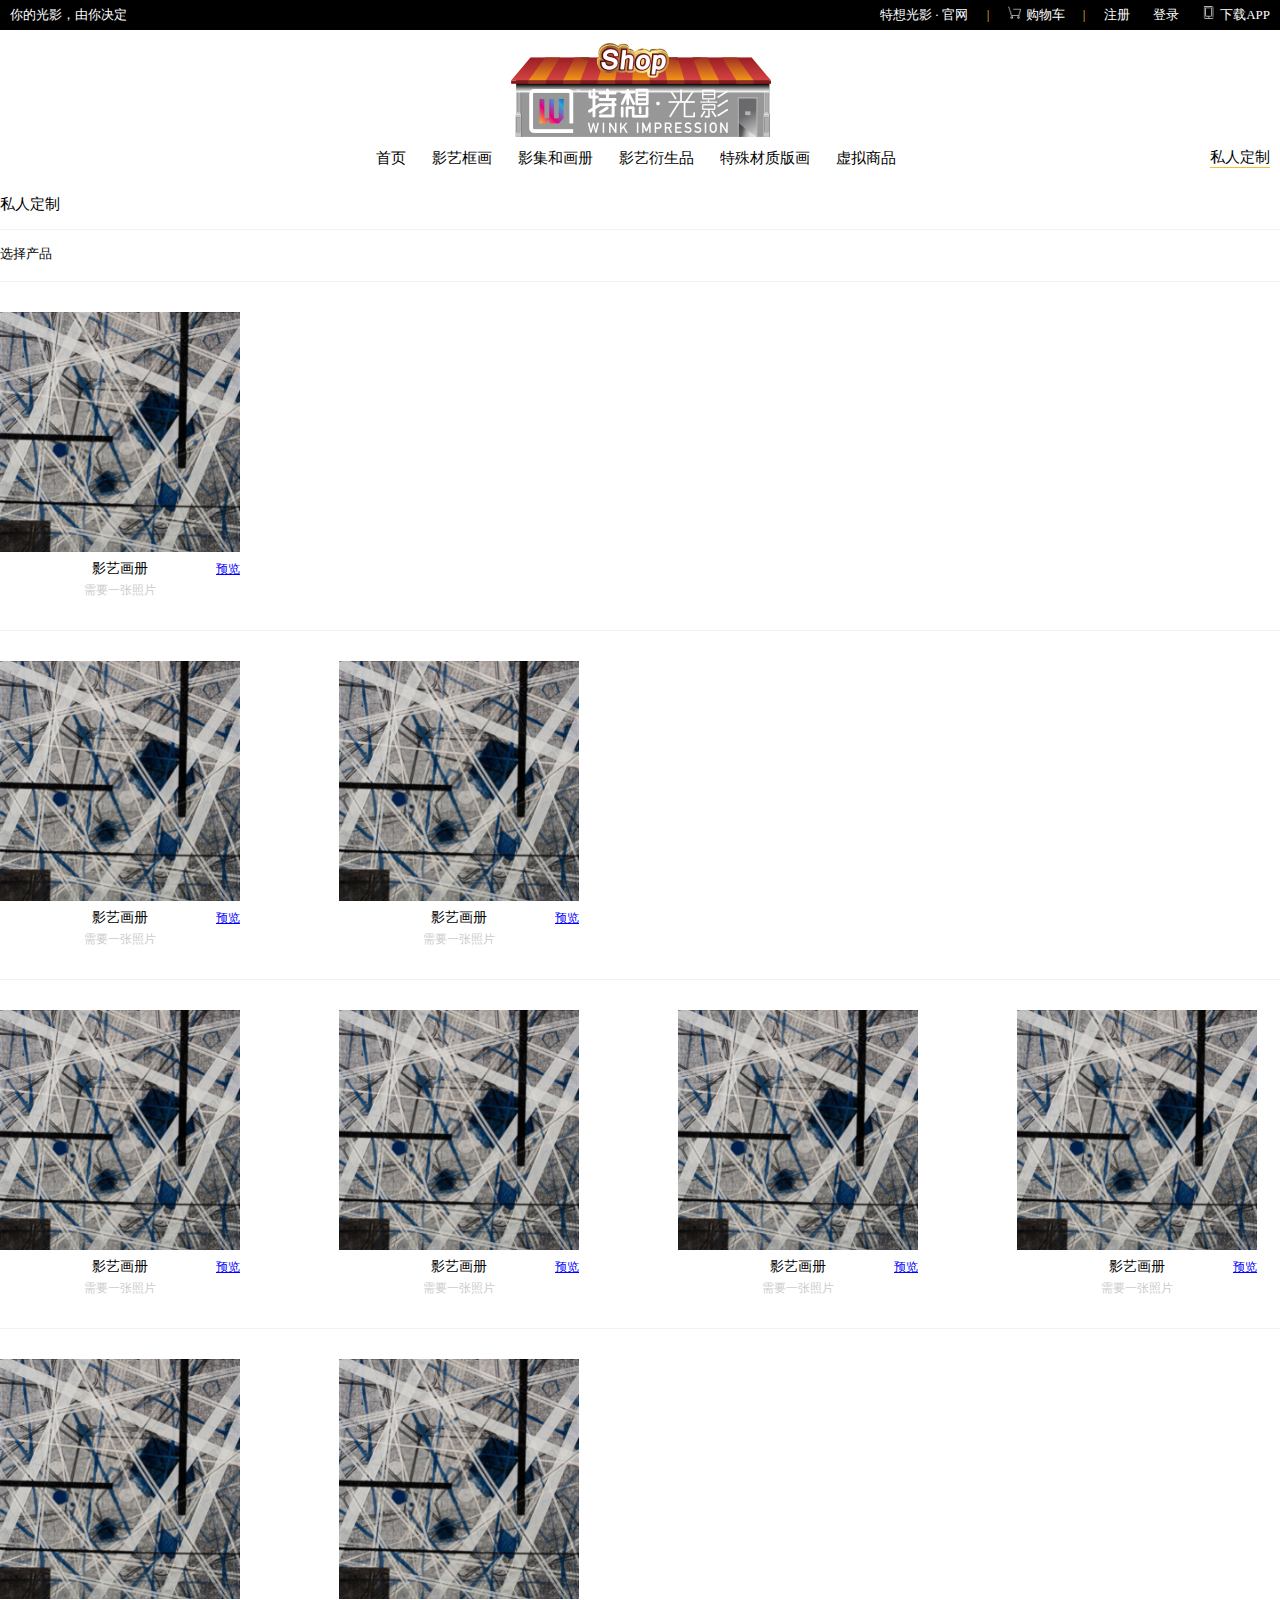
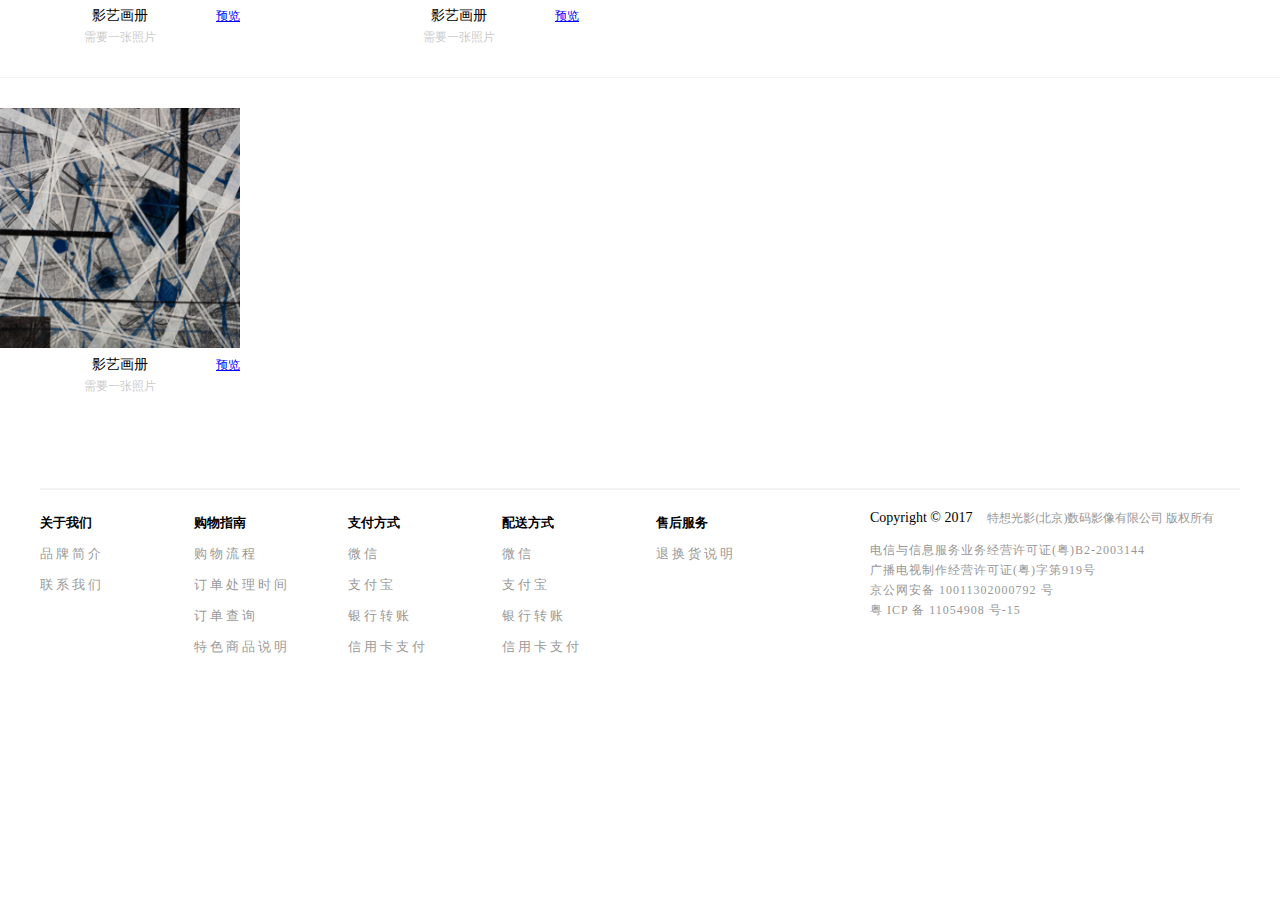
<file: custom.html>
<!DOCTYPE html>
<html>
<head>
  <title>CUSTOM</title>
  <meta name="description" content="">
  <meta name="keywords" content="">
  <!-- <link href="./images/in.ico" rel="shortcut icon"> -->
<link rel="stylesheet" type="text/css" href="./css/bootcommon.css">

  <meta http-equiv="Content-Type" content="text/html;charset=UTF-8">
  <link rel="stylesheet" type="text/css" href="./css/smart.css">
  <link rel="stylesheet" type="text/css" href="./css/custom.css">
  <link rel="stylesheet" type="text/css" href="./css/idangerous.swiper.css">
</head>

<body>
  <div class="index-top">
  <div class="fl">你的光影，由你决定</div>
  <div class="fr">
    <ul>
      <li>特想光影 · 官网</li>
      <li class="f3">|</li>
      <li><img src="./images/cart.png">购物车</li>
      <li class="f3">|</li>
      <li><a href="#">注册</a></li>
      <li><a href="#">登录</a></li>
      <li><img src="./images/phone.png"><a href="#">下载APP</a></li>
    </ul>
  </div>
</div>
<div class="logo">
  <img class="index-logo" src="./images/logo.jpg"/>
  <div class="menu">
    <ul>
      <li><a href="#">首页</a></li>
      <li><a href="#">影艺框画</a></li>
      <li><a href="#">影集和画册</a></li>
      <li><a href="#">影艺衍生品</a></li>
      <li><a href="#">特殊材质版画</a></li>
      <li><a href="#">虚拟商品</a></li>
    </ul>
  </div>
  <div class="dz">
    <a href="#">私人定制</a>
  </div>
</div>

  <div class="row custom">
    <h3>私人定制</h3>
    <h5>选择产品</h5>
    <div class="customrow">
      <div class="custom-item">
        <img src="./images/new.jpg">
        <div>影艺画册</div>
        <span>需要一张照片</span>
        <a href="#" data-imgs=".images/banner1.png,.images/new.jpg">预览</a>
      </div>
    </div>
    <div class="customrow">
      
        <div class="custom-item">
          <img src="./images/new.jpg">
          <div>影艺画册</div>
          <span>需要一张照片</span>
          <a href="#">预览</a>
        </div>
        
        <div class="custom-item">
          <img src="./images/new.jpg">
          <div>影艺画册</div>
          <span>需要一张照片</span>
          <a href="#">预览</a>
        </div>
        
    </div>
    <div class="customrow">
      
        <div class="custom-item">
          <img src="./images/new.jpg">
          <div>影艺画册</div>
          <span>需要一张照片</span>
          <a href="#">预览</a>
        </div>
        
        <div class="custom-item">
          <img src="./images/new.jpg">
          <div>影艺画册</div>
          <span>需要一张照片</span>
          <a href="#">预览</a>
        </div>
        
        <div class="custom-item">
          <img src="./images/new.jpg">
          <div>影艺画册</div>
          <span>需要一张照片</span>
          <a href="#">预览</a>
        </div>
        
        <div class="custom-item">
          <img src="./images/new.jpg">
          <div>影艺画册</div>
          <span>需要一张照片</span>
          <a href="#">预览</a>
        </div>
        
    </div>
    <div class="customrow">
      
        <div class="custom-item">
          <img src="./images/new.jpg">
          <div>影艺画册</div>
          <span>需要一张照片</span>
          <a href="#">预览</a>
        </div>
        
        <div class="custom-item">
          <img src="./images/new.jpg">
          <div>影艺画册</div>
          <span>需要一张照片</span>
          <a href="#">预览</a>
        </div>
        
    </div>
    <div class="customrow">
      <div class="custom-item">
        <img src="./images/new.jpg">
        <div>影艺画册</div>
        <span>需要一张照片</span>
        <a href="#">预览</a>
      </div>
    </div>
  </div>
  
  <div id="basic" style="display: none;"></div>
  <div style="clear:both"></div>
  <div class="cf"></div>
<div class="footer">
    <div class="footnav">
      <ul>
        <li>关于我们</li>
        <li><a href="javascript:void(0)">品牌简介</a></li>
        <li><a href="javascript:void(0)">联系我们</a></li>
      </ul>
    </div>
    <div class="footnav">
      <ul>
        <li>购物指南</li>
        <li><a href="javascript:void(0)">购物流程</a></li>
        <li><a href="javascript:void(0)">订单处理时间</a></li>
        <li><a href="javascript:void(0)">订单查询</a></li>
        <li><a href="javascript:void(0)">特色商品说明</a></li>
      </ul>
    </div>
    <div class="footnav">
      <ul>
        <li>支付方式</li>
        <li><a href="javascript:void(0)">微信</a></li>
        <li><a href="javascript:void(0)">支付宝</a></li>
        <li><a href="javascript:void(0)">银行转账</a></li>
        <li><a href="javascript:void(0)">信用卡支付</a></li>
      </ul>
    </div>
    <div class="footnav">
      <ul>
        <li>配送方式</li>
        <li><a href="javascript:void(0)">微信</a></li>
        <li><a href="javascript:void(0)">支付宝</a></li>
        <li><a href="javascript:void(0)">银行转账</a></li>
        <li><a href="javascript:void(0)">信用卡支付</a></li>
      </ul>
    </div>
    <div class="footnav">
      <ul>
        <li>售后服务</li>
        <li><a href="javascript:void(0)">退换货说明</a></li>
      </ul>
    </div>
    <div class="copyright">
      <ul>
        <li><span>Copyright &copy; 2017</span>特想光影(北京)数码影像有限公司 版权所有</li>
        <li>电信与信息服务业务经营许可证(粤)B2-2003144</li>
        <li>广播电视制作经营许可证(粤)字第919号</li>
        <li>京公网安备 10011302000792 号</li>
        <li>粤 ICP 备 11054908 号-15</li>
        <li></li>
      </ul>
    </div>
</div>

  <script type="text/javascript" src="./js/jquery-1.10.2.js"></script>
  <script type="text/javascript" src="./js/smart.js"></script>
  <script type="text/javascript" src="./js/idangerous.swiper.min.js"></script>
  <script>
    $(function(){
      
      $(".custom-item a").click(function(e){
        var urls = $(e.currentTarget).data("imgs").split(',');
        if(urls.length == 0){
          alert('该画册无预览!');
          return;
        }
        var doms = '',content = '';
        urls.forEach(function(item){
          doms += '<div class="swiper-slide"><img src="'+item+'" /></div>';
        })
        $("#basic").smartbox({
            width: 1200,
            height: 700,
            isDrag:false,
            isShowTitle: false,
            isShowClose: false,
            isShowOverlay: true,
            headerHeight: 0,
            footerHeight: 0,
            content: '<div class="swiper-container"><div class="swiper-wrapper">'+doms+'</div><span class="sl"><</span><span class="sr">></span></div>',
            beforeShow: function(){
              var mySwiper = $('.swiper-container').swiper();
              $('.sl').click(function(){
                mySwiper.swipePrev(); 
              })
              $('.sr').click(function(){
                mySwiper.swipeNext(); 
              })
            },
            afterClose:function(){
              mySwiper.destroy(false);
            }
        });
        
      })
    })
  </script>
    
</body>

</html>
</file>
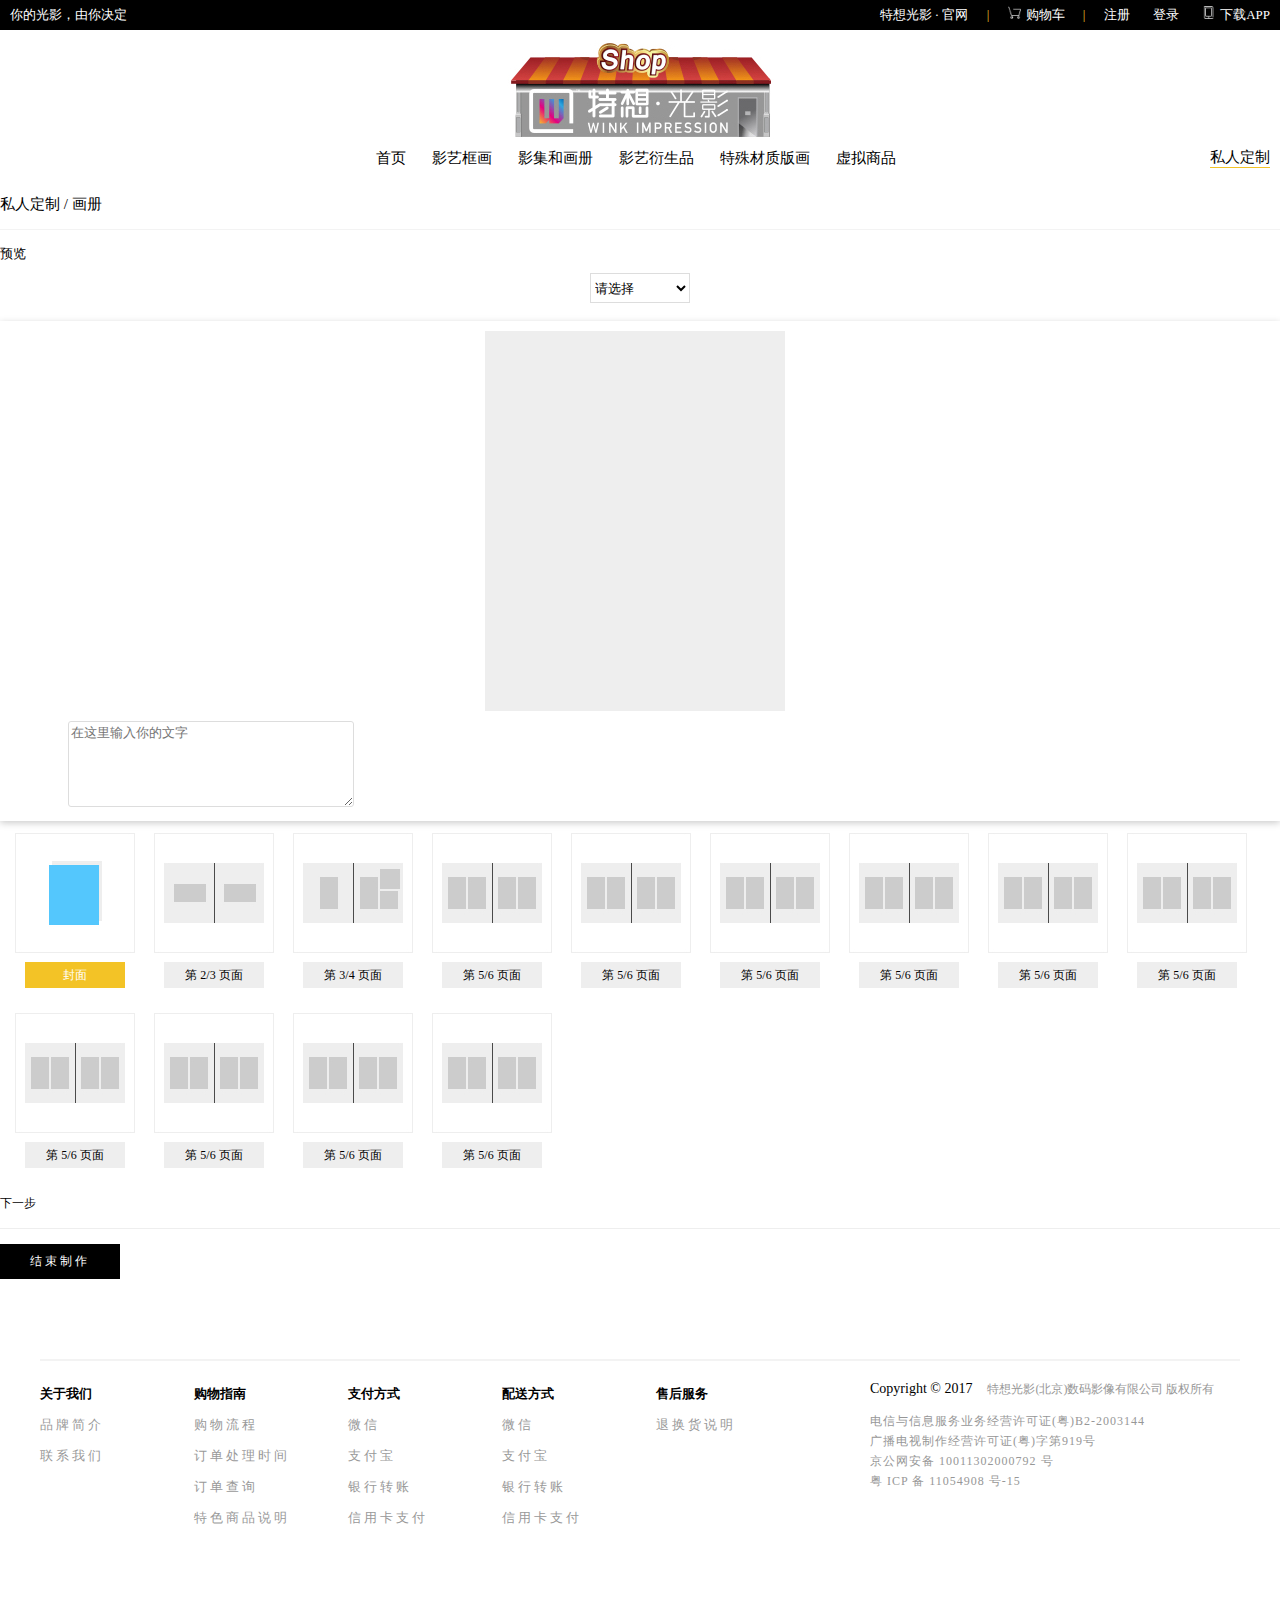
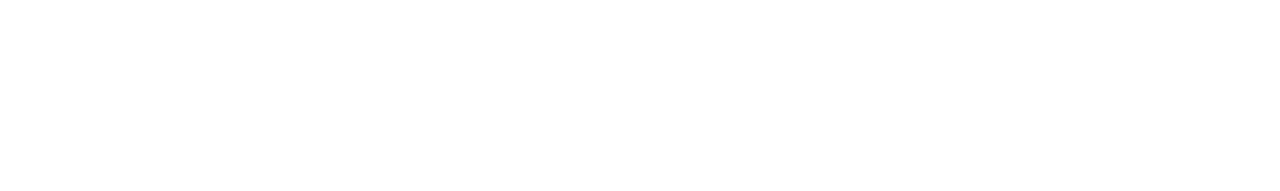
<file: custom1.html>
<!DOCTYPE html>
<html>

<head>
  <title>CUSTOM</title>
  <meta name="description" content="">
  <meta name="keywords" content="">
  <!-- <link href="./images/in.ico" rel="shortcut icon"> -->
<link rel="stylesheet" type="text/css" href="./css/bootcommon.css">

    <meta http-equiv="Content-Type" content="text/html;charset=UTF-8">
    <link rel="stylesheet" type="text/css" href="./css/custom.css">
</head>

<body>
  <div class="index-top">
  <div class="fl">你的光影，由你决定</div>
  <div class="fr">
    <ul>
      <li>特想光影 · 官网</li>
      <li class="f3">|</li>
      <li><img src="./images/cart.png">购物车</li>
      <li class="f3">|</li>
      <li><a href="#">注册</a></li>
      <li><a href="#">登录</a></li>
      <li><img src="./images/phone.png"><a href="#">下载APP</a></li>
    </ul>
  </div>
</div>
<div class="logo">
  <img class="index-logo" src="./images/logo.jpg"/>
  <div class="menu">
    <ul>
      <li><a href="#">首页</a></li>
      <li><a href="#">影艺框画</a></li>
      <li><a href="#">影集和画册</a></li>
      <li><a href="#">影艺衍生品</a></li>
      <li><a href="#">特殊材质版画</a></li>
      <li><a href="#">虚拟商品</a></li>
    </ul>
  </div>
  <div class="dz">
    <a href="#">私人定制</a>
  </div>
</div>

    <div class="row custom">
      <h3>私人定制 / 画册</h3>
      <h5>预览</h5>
      <div class="custom-hc">
        <select id="customType">
          <option value="e">请选择</option>
          <option value="a">样式1</option>
          <option value="b">样式2</option>
          <option value="c">样式3</option>
          <option value="d">样式4</option>
        </select>
        <div class="con-type type1">
          <div class="con-type-center">
            <div class="b">
              <!-- <img src=""> -->
              <input type="file">
            </div>
          </div>
          <div class="con-inputs">
            <textarea placeholder="在这里输入你的文字"></textarea>
          </div>
        </div>
        <div class="con-type type2" style="display:none;">
          <div class="con-type-left">
            <div class="a">
              <!-- <img src=""> -->
              <input type="file">
            </div>
          </div>
          <div class="con-type-right">
            <div class="a">
              <!-- <img src=""> -->
              <input type="file">
            </div>
          </div>
          <div class="con-inputs">
            <textarea placeholder="在这里输入你的文字"></textarea>
            <textarea placeholder="在这里输入你的文字"></textarea>
          </div>
        </div>
        <div class="con-type type3" style="display:none;">
          <div class="con-type-left">
            <div class="b">
              <!-- <img src=""> -->
              <input type="file">
            </div>
          </div>
          <div class="con-type-right">
            <div class="b">
              <!-- <img src=""> -->
              <input type="file">
            </div>
            <div class="cs">
                <div class="c">
                    <!-- <img src=""> -->
                    <input type="file">
                  </div>
                  <div class="c">
                    <!-- <img src=""> -->
                    <input type="file">
                  </div>
          </div>
          </div>
          <div class="con-inputs">
            <textarea placeholder="在这里输入你的文字"></textarea>
            <textarea placeholder="在这里输入你的文字"></textarea>
            <textarea placeholder="在这里输入你的文字"></textarea>
            <textarea placeholder="在这里输入你的文字"></textarea>
          </div>
        </div>
        <div class="con-type type4" style="display:none;">
            <div class="con-type-left">
                <div class="b">
                  <!-- <img src=""> -->
                  <input type="file">
                </div>
                <div class="b">
                    <!-- <img src=""> -->
                    <input type="file">
                  </div>
              </div>
              <div class="con-type-right">
                <div class="b">
                  <!-- <img src=""> -->
                  <input type="file">
                </div>
                <div class="b">
                    <!-- <img src=""> -->
                    <input type="file">
                  </div>
              </div>
              <div class="con-inputs">
                  <textarea placeholder="在这里输入你的文字"></textarea>
                  <textarea placeholder="在这里输入你的文字"></textarea>
                  <textarea placeholder="在这里输入你的文字"></textarea>
                  <textarea placeholder="在这里输入你的文字"></textarea>
                </div>
        </div>
      </div>
      <div style="clear:both"></div>
      <div class="pages">
        <div class="page">
            <img src="./images/s1.png">
          <span class="active">封面</span>
        </div>
        <div class="page">
            <img src="./images/s2.png">
          <span>第 2/3 页面</span>
        </div>
        <div class="page">
            <img src="./images/s3.png">
            <span>第 3/4 页面</span>
        </div>
        
        <div class="page">
            <img src="./images/s4.png">
            <span>第 5/6 页面</span>
        </div>
        
        <div class="page">
            <img src="./images/s4.png">
            <span>第 5/6 页面</span>
        </div>
        
        <div class="page">
            <img src="./images/s4.png">
            <span>第 5/6 页面</span>
        </div>
        
        <div class="page">
            <img src="./images/s4.png">
            <span>第 5/6 页面</span>
        </div>
        
        <div class="page">
            <img src="./images/s4.png">
            <span>第 5/6 页面</span>
        </div>
        
        <div class="page">
            <img src="./images/s4.png">
            <span>第 5/6 页面</span>
        </div>
        
        <div class="page">
            <img src="./images/s4.png">
            <span>第 5/6 页面</span>
        </div>
        
        <div class="page">
            <img src="./images/s4.png">
            <span>第 5/6 页面</span>
        </div>
        
        <div class="page">
            <img src="./images/s4.png">
            <span>第 5/6 页面</span>
        </div>
        
        <div class="page">
            <img src="./images/s4.png">
            <span>第 5/6 页面</span>
        </div>
        
      </div>
      <div class="stop">
        <span>下一步</span>
        <div class="line"></div>
        <a href="#">结束制作</a>
      </div>
    </div>

    <div style="clear:both"></div>
    <div class="cf"></div>
<div class="footer">
    <div class="footnav">
      <ul>
        <li>关于我们</li>
        <li><a href="javascript:void(0)">品牌简介</a></li>
        <li><a href="javascript:void(0)">联系我们</a></li>
      </ul>
    </div>
    <div class="footnav">
      <ul>
        <li>购物指南</li>
        <li><a href="javascript:void(0)">购物流程</a></li>
        <li><a href="javascript:void(0)">订单处理时间</a></li>
        <li><a href="javascript:void(0)">订单查询</a></li>
        <li><a href="javascript:void(0)">特色商品说明</a></li>
      </ul>
    </div>
    <div class="footnav">
      <ul>
        <li>支付方式</li>
        <li><a href="javascript:void(0)">微信</a></li>
        <li><a href="javascript:void(0)">支付宝</a></li>
        <li><a href="javascript:void(0)">银行转账</a></li>
        <li><a href="javascript:void(0)">信用卡支付</a></li>
      </ul>
    </div>
    <div class="footnav">
      <ul>
        <li>配送方式</li>
        <li><a href="javascript:void(0)">微信</a></li>
        <li><a href="javascript:void(0)">支付宝</a></li>
        <li><a href="javascript:void(0)">银行转账</a></li>
        <li><a href="javascript:void(0)">信用卡支付</a></li>
      </ul>
    </div>
    <div class="footnav">
      <ul>
        <li>售后服务</li>
        <li><a href="javascript:void(0)">退换货说明</a></li>
      </ul>
    </div>
    <div class="copyright">
      <ul>
        <li><span>Copyright &copy; 2017</span>特想光影(北京)数码影像有限公司 版权所有</li>
        <li>电信与信息服务业务经营许可证(粤)B2-2003144</li>
        <li>广播电视制作经营许可证(粤)字第919号</li>
        <li>京公网安备 10011302000792 号</li>
        <li>粤 ICP 备 11054908 号-15</li>
        <li></li>
      </ul>
    </div>
</div>

      <script type="text/javascript" src="./js/jquery-1.10.2.js"></script>
      <script>
        $(function(){
          $("#customType").change(function(){
            var a = $("#customType").val();
            $(".con-type").hide();
            if(a == 'a'){
              $(".type1").show();
            }else if(a == 'b'){
              $(".type2").show();
            }else if(a == 'c'){
              $(".type3").show();
            }else if(a == 'd'){
              $(".type4").show();
            }
          })
        })
      </script>

</body>

</html>
</file>
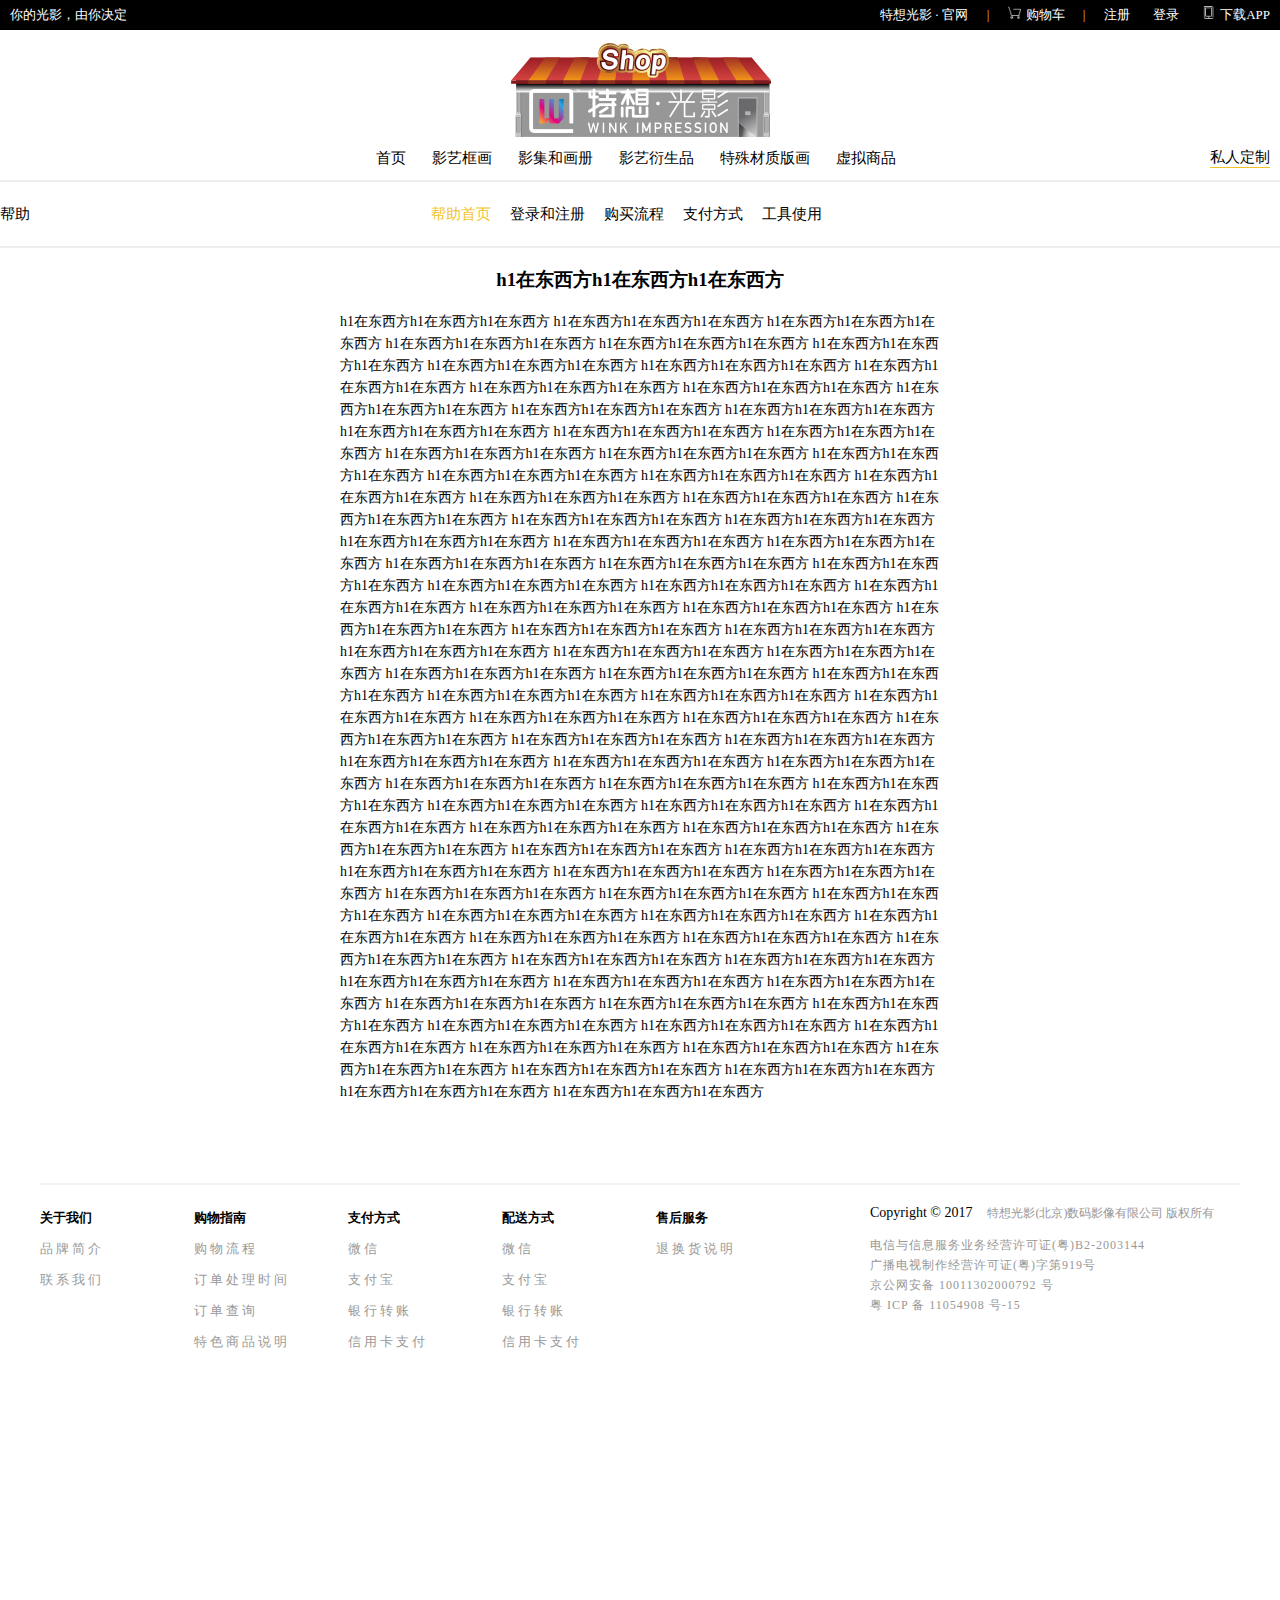
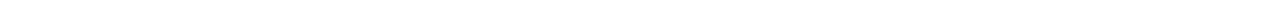
<file: general.html>
<!DOCTYPE html>
<html>

<head>

  <title>LOGIN</title>
  <meta name="description" content="">
  <meta name="keywords" content="">
  <!-- <link href="./images/in.ico" rel="shortcut icon"> -->
<link rel="stylesheet" type="text/css" href="./css/bootcommon.css">

  <meta http-equiv="Content-Type" content="text/html;charset=UTF-8">
  <link rel="stylesheet" type="text/css" href="./css/general.css">
</head>

<body>
  <div class="index-top">
  <div class="fl">你的光影，由你决定</div>
  <div class="fr">
    <ul>
      <li>特想光影 · 官网</li>
      <li class="f3">|</li>
      <li><img src="./images/cart.png">购物车</li>
      <li class="f3">|</li>
      <li><a href="#">注册</a></li>
      <li><a href="#">登录</a></li>
      <li><img src="./images/phone.png"><a href="#">下载APP</a></li>
    </ul>
  </div>
</div>
<div class="logo">
  <img class="index-logo" src="./images/logo.jpg"/>
  <div class="menu">
    <ul>
      <li><a href="#">首页</a></li>
      <li><a href="#">影艺框画</a></li>
      <li><a href="#">影集和画册</a></li>
      <li><a href="#">影艺衍生品</a></li>
      <li><a href="#">特殊材质版画</a></li>
      <li><a href="#">虚拟商品</a></li>
    </ul>
  </div>
  <div class="dz">
    <a href="#">私人定制</a>
  </div>
</div>
  <div class="line"></div>
    <div class="row login">
        <h3>帮助</h3>
        <ul>
            <li><a class="action" href="#">帮助首页</a></li>
            <li><a href="#">登录和注册</a></li>
            <li><a href="#">购买流程</a></li>
            <li><a href="#">支付方式</a></li>
            <li><a href="#">工具使用</a></li>
        </ul>
    </div>
    <div class="row content">
        <h3>h1在东西方h1在东西方h1在东西方</h3>
        <div class="con">
            
                h1在东西方h1在东西方h1在东西方
            
                h1在东西方h1在东西方h1在东西方
            
                h1在东西方h1在东西方h1在东西方
            
                h1在东西方h1在东西方h1在东西方
            
                h1在东西方h1在东西方h1在东西方
            
                h1在东西方h1在东西方h1在东西方
            
                h1在东西方h1在东西方h1在东西方
            
                h1在东西方h1在东西方h1在东西方
            
                h1在东西方h1在东西方h1在东西方
            
                h1在东西方h1在东西方h1在东西方
            
                h1在东西方h1在东西方h1在东西方
            
                h1在东西方h1在东西方h1在东西方
            
                h1在东西方h1在东西方h1在东西方
            
                h1在东西方h1在东西方h1在东西方
            
                h1在东西方h1在东西方h1在东西方
            
                h1在东西方h1在东西方h1在东西方
            
                h1在东西方h1在东西方h1在东西方
            
                h1在东西方h1在东西方h1在东西方
            
                h1在东西方h1在东西方h1在东西方
            
                h1在东西方h1在东西方h1在东西方
            
                h1在东西方h1在东西方h1在东西方
            
                h1在东西方h1在东西方h1在东西方
            
                h1在东西方h1在东西方h1在东西方
            
                h1在东西方h1在东西方h1在东西方
            
                h1在东西方h1在东西方h1在东西方
            
                h1在东西方h1在东西方h1在东西方
            
                h1在东西方h1在东西方h1在东西方
            
                h1在东西方h1在东西方h1在东西方
            
                h1在东西方h1在东西方h1在东西方
            
                h1在东西方h1在东西方h1在东西方
            
                h1在东西方h1在东西方h1在东西方
            
                h1在东西方h1在东西方h1在东西方
            
                h1在东西方h1在东西方h1在东西方
            
                h1在东西方h1在东西方h1在东西方
            
                h1在东西方h1在东西方h1在东西方
            
                h1在东西方h1在东西方h1在东西方
            
                h1在东西方h1在东西方h1在东西方
            
                h1在东西方h1在东西方h1在东西方
            
                h1在东西方h1在东西方h1在东西方
            
                h1在东西方h1在东西方h1在东西方
            
                h1在东西方h1在东西方h1在东西方
            
                h1在东西方h1在东西方h1在东西方
            
                h1在东西方h1在东西方h1在东西方
            
                h1在东西方h1在东西方h1在东西方
            
                h1在东西方h1在东西方h1在东西方
            
                h1在东西方h1在东西方h1在东西方
            
                h1在东西方h1在东西方h1在东西方
            
                h1在东西方h1在东西方h1在东西方
            
                h1在东西方h1在东西方h1在东西方
            
                h1在东西方h1在东西方h1在东西方
            
                h1在东西方h1在东西方h1在东西方
            
                h1在东西方h1在东西方h1在东西方
            
                h1在东西方h1在东西方h1在东西方
            
                h1在东西方h1在东西方h1在东西方
            
                h1在东西方h1在东西方h1在东西方
            
                h1在东西方h1在东西方h1在东西方
            
                h1在东西方h1在东西方h1在东西方
            
                h1在东西方h1在东西方h1在东西方
            
                h1在东西方h1在东西方h1在东西方
            
                h1在东西方h1在东西方h1在东西方
            
                h1在东西方h1在东西方h1在东西方
            
                h1在东西方h1在东西方h1在东西方
            
                h1在东西方h1在东西方h1在东西方
            
                h1在东西方h1在东西方h1在东西方
            
                h1在东西方h1在东西方h1在东西方
            
                h1在东西方h1在东西方h1在东西方
            
                h1在东西方h1在东西方h1在东西方
            
                h1在东西方h1在东西方h1在东西方
            
                h1在东西方h1在东西方h1在东西方
            
                h1在东西方h1在东西方h1在东西方
            
                h1在东西方h1在东西方h1在东西方
            
                h1在东西方h1在东西方h1在东西方
            
                h1在东西方h1在东西方h1在东西方
            
                h1在东西方h1在东西方h1在东西方
            
                h1在东西方h1在东西方h1在东西方
            
                h1在东西方h1在东西方h1在东西方
            
                h1在东西方h1在东西方h1在东西方
            
                h1在东西方h1在东西方h1在东西方
            
                h1在东西方h1在东西方h1在东西方
            
                h1在东西方h1在东西方h1在东西方
            
                h1在东西方h1在东西方h1在东西方
            
                h1在东西方h1在东西方h1在东西方
            
                h1在东西方h1在东西方h1在东西方
            
                h1在东西方h1在东西方h1在东西方
            
                h1在东西方h1在东西方h1在东西方
            
                h1在东西方h1在东西方h1在东西方
            
                h1在东西方h1在东西方h1在东西方
            
                h1在东西方h1在东西方h1在东西方
            
                h1在东西方h1在东西方h1在东西方
            
                h1在东西方h1在东西方h1在东西方
            
                h1在东西方h1在东西方h1在东西方
            
                h1在东西方h1在东西方h1在东西方
            
                h1在东西方h1在东西方h1在东西方
            
                h1在东西方h1在东西方h1在东西方
            
                h1在东西方h1在东西方h1在东西方
            
                h1在东西方h1在东西方h1在东西方
            
                h1在东西方h1在东西方h1在东西方
            
                h1在东西方h1在东西方h1在东西方
            
                h1在东西方h1在东西方h1在东西方
            
                h1在东西方h1在东西方h1在东西方
            
        </div>
    </div>


    <div class="cf"></div>
<div class="footer">
    <div class="footnav">
      <ul>
        <li>关于我们</li>
        <li><a href="javascript:void(0)">品牌简介</a></li>
        <li><a href="javascript:void(0)">联系我们</a></li>
      </ul>
    </div>
    <div class="footnav">
      <ul>
        <li>购物指南</li>
        <li><a href="javascript:void(0)">购物流程</a></li>
        <li><a href="javascript:void(0)">订单处理时间</a></li>
        <li><a href="javascript:void(0)">订单查询</a></li>
        <li><a href="javascript:void(0)">特色商品说明</a></li>
      </ul>
    </div>
    <div class="footnav">
      <ul>
        <li>支付方式</li>
        <li><a href="javascript:void(0)">微信</a></li>
        <li><a href="javascript:void(0)">支付宝</a></li>
        <li><a href="javascript:void(0)">银行转账</a></li>
        <li><a href="javascript:void(0)">信用卡支付</a></li>
      </ul>
    </div>
    <div class="footnav">
      <ul>
        <li>配送方式</li>
        <li><a href="javascript:void(0)">微信</a></li>
        <li><a href="javascript:void(0)">支付宝</a></li>
        <li><a href="javascript:void(0)">银行转账</a></li>
        <li><a href="javascript:void(0)">信用卡支付</a></li>
      </ul>
    </div>
    <div class="footnav">
      <ul>
        <li>售后服务</li>
        <li><a href="javascript:void(0)">退换货说明</a></li>
      </ul>
    </div>
    <div class="copyright">
      <ul>
        <li><span>Copyright &copy; 2017</span>特想光影(北京)数码影像有限公司 版权所有</li>
        <li>电信与信息服务业务经营许可证(粤)B2-2003144</li>
        <li>广播电视制作经营许可证(粤)字第919号</li>
        <li>京公网安备 10011302000792 号</li>
        <li>粤 ICP 备 11054908 号-15</li>
        <li></li>
      </ul>
    </div>
</div>

      <script type="text/javascript" src="./js/jquery-1.10.2.js"></script>      
</body>

</html>
</file>
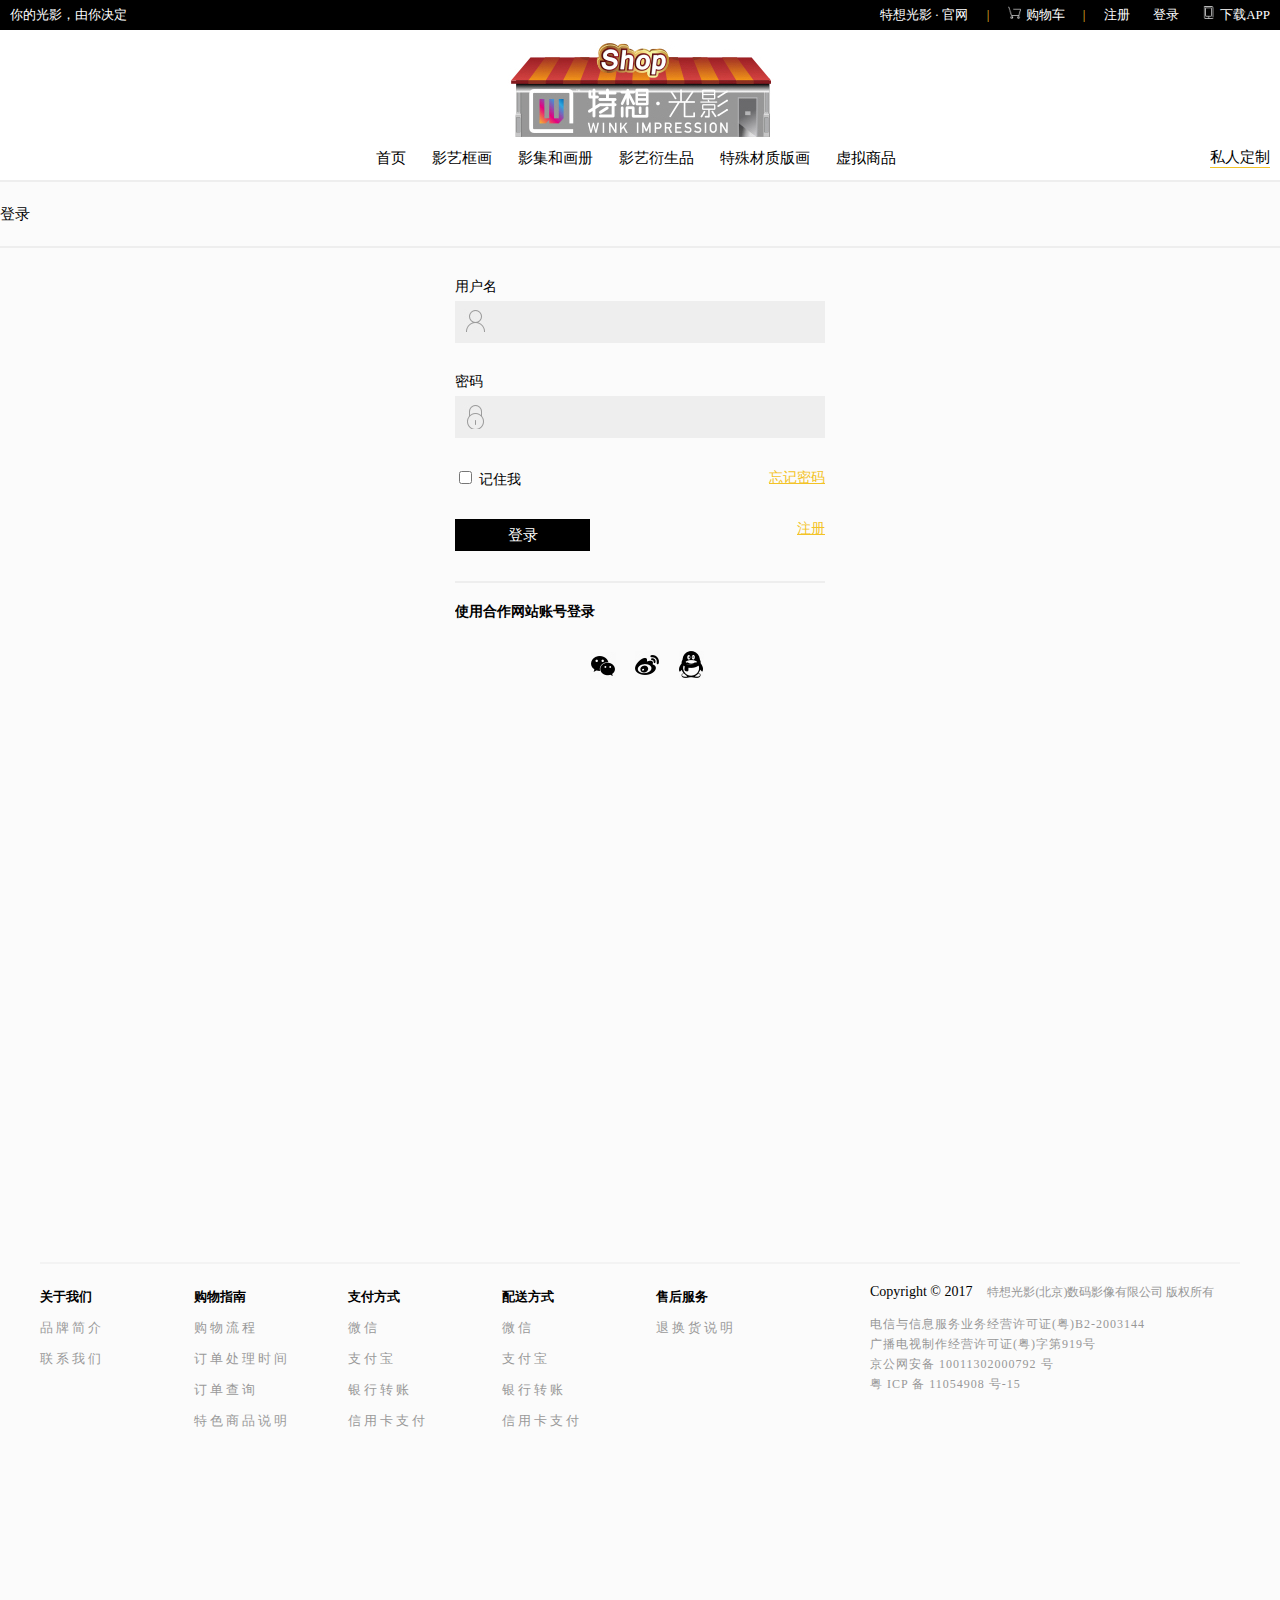
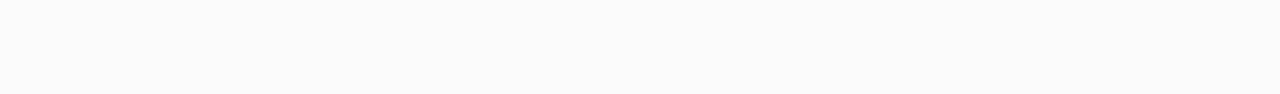
<file: login.html>
<!DOCTYPE html>
<html>

<head>

  <title>LOGIN</title>
  <meta name="description" content="">
  <meta name="keywords" content="">
  <!-- <link href="./images/in.ico" rel="shortcut icon"> -->
<link rel="stylesheet" type="text/css" href="./css/bootcommon.css">

  <meta http-equiv="Content-Type" content="text/html;charset=UTF-8">
  <link rel="stylesheet" type="text/css" href="./css/login.css">
</head>

<body>
  <div class="index-top">
  <div class="fl">你的光影，由你决定</div>
  <div class="fr">
    <ul>
      <li>特想光影 · 官网</li>
      <li class="f3">|</li>
      <li><img src="./images/cart.png">购物车</li>
      <li class="f3">|</li>
      <li><a href="#">注册</a></li>
      <li><a href="#">登录</a></li>
      <li><img src="./images/phone.png"><a href="#">下载APP</a></li>
    </ul>
  </div>
</div>
<div class="logo">
  <img class="index-logo" src="./images/logo.jpg"/>
  <div class="menu">
    <ul>
      <li><a href="#">首页</a></li>
      <li><a href="#">影艺框画</a></li>
      <li><a href="#">影集和画册</a></li>
      <li><a href="#">影艺衍生品</a></li>
      <li><a href="#">特殊材质版画</a></li>
      <li><a href="#">虚拟商品</a></li>
    </ul>
  </div>
  <div class="dz">
    <a href="#">私人定制</a>
  </div>
</div>
  <div class="line"></div>
    <div class="row login">
        <h3>登录</h3>
        <div class="input">
          <div class="input-item">
            <div class="title">用户名</div>
            <div class="content">
              <img src="./images/login-a.jpg">
              <input type="text" />
            </div>
          </div>
          <div class="input-item">
            <div class="title">密码</div>
            <div class="content">
              <img src="./images/login-b.jpg">
              <input type="text" />
            </div>
          </div>
          <div class="input-item inline-item">
            <div class="chec">
              <input type="checkbox">
              <span>记住我</span>
            </div>
            <div class="item-link">
              <a href="#">忘记密码</a>
            </div>
          </div>
          <div style="clear:both;"></div>
          <div class="input-item inline-item">
            <div class="chec">
              <a href="#">登录</a>
            </div>
            <div class="item-link">
              <a href="#">注册</a>
            </div>
          </div>
          <div class="input-item hezuo">
            <h5>使用合作网站账号登录</h5>
            <div class="qq">
              <a href="#"><img src="./images/login-c.jpg"></a>
              <a href="#"><img src="./images/login-d.jpg"></a>
              <a href="#"><img src="./images/login-e.jpg"></a>
            </div>
          </div>
        </div>
    </div>


    <div class="cf"></div>
<div class="footer">
    <div class="footnav">
      <ul>
        <li>关于我们</li>
        <li><a href="javascript:void(0)">品牌简介</a></li>
        <li><a href="javascript:void(0)">联系我们</a></li>
      </ul>
    </div>
    <div class="footnav">
      <ul>
        <li>购物指南</li>
        <li><a href="javascript:void(0)">购物流程</a></li>
        <li><a href="javascript:void(0)">订单处理时间</a></li>
        <li><a href="javascript:void(0)">订单查询</a></li>
        <li><a href="javascript:void(0)">特色商品说明</a></li>
      </ul>
    </div>
    <div class="footnav">
      <ul>
        <li>支付方式</li>
        <li><a href="javascript:void(0)">微信</a></li>
        <li><a href="javascript:void(0)">支付宝</a></li>
        <li><a href="javascript:void(0)">银行转账</a></li>
        <li><a href="javascript:void(0)">信用卡支付</a></li>
      </ul>
    </div>
    <div class="footnav">
      <ul>
        <li>配送方式</li>
        <li><a href="javascript:void(0)">微信</a></li>
        <li><a href="javascript:void(0)">支付宝</a></li>
        <li><a href="javascript:void(0)">银行转账</a></li>
        <li><a href="javascript:void(0)">信用卡支付</a></li>
      </ul>
    </div>
    <div class="footnav">
      <ul>
        <li>售后服务</li>
        <li><a href="javascript:void(0)">退换货说明</a></li>
      </ul>
    </div>
    <div class="copyright">
      <ul>
        <li><span>Copyright &copy; 2017</span>特想光影(北京)数码影像有限公司 版权所有</li>
        <li>电信与信息服务业务经营许可证(粤)B2-2003144</li>
        <li>广播电视制作经营许可证(粤)字第919号</li>
        <li>京公网安备 10011302000792 号</li>
        <li>粤 ICP 备 11054908 号-15</li>
        <li></li>
      </ul>
    </div>
</div>

      <script type="text/javascript" src="./js/jquery-1.10.2.js"></script>      
</body>

</html>
</file>
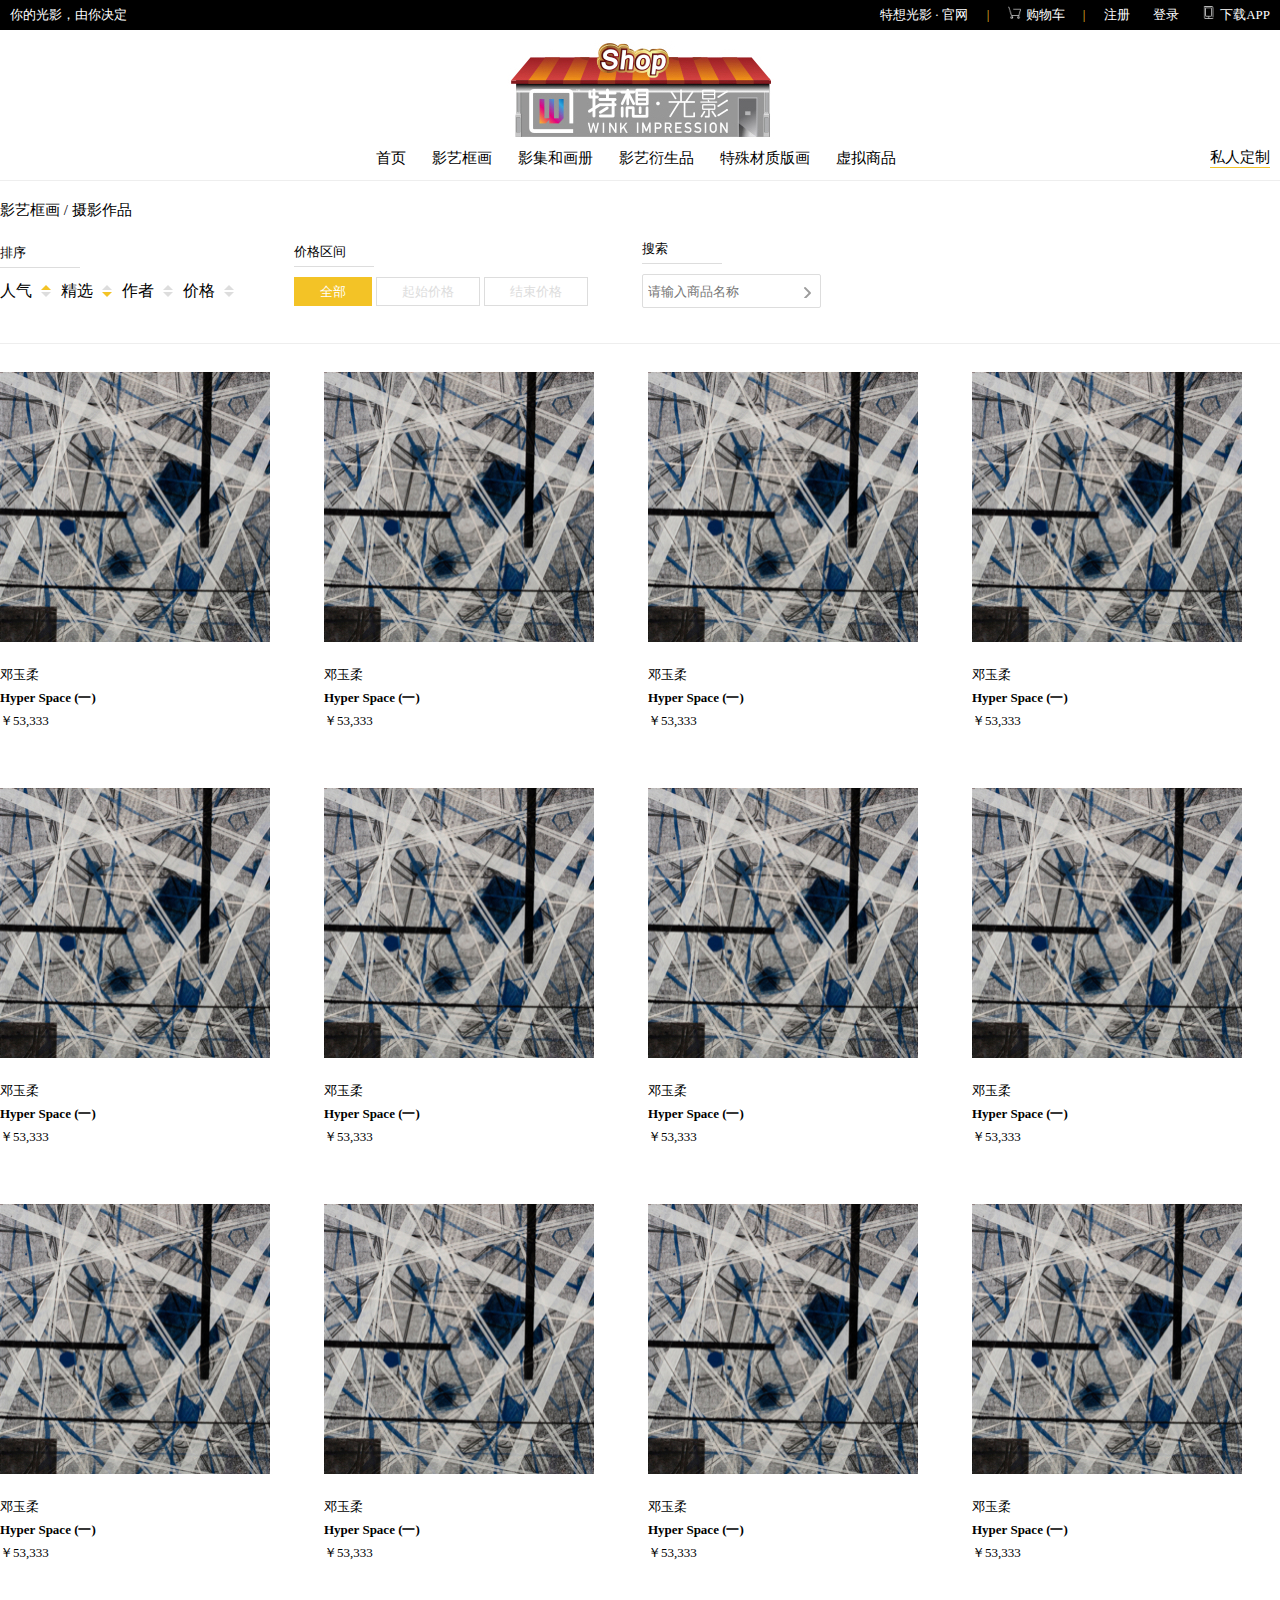
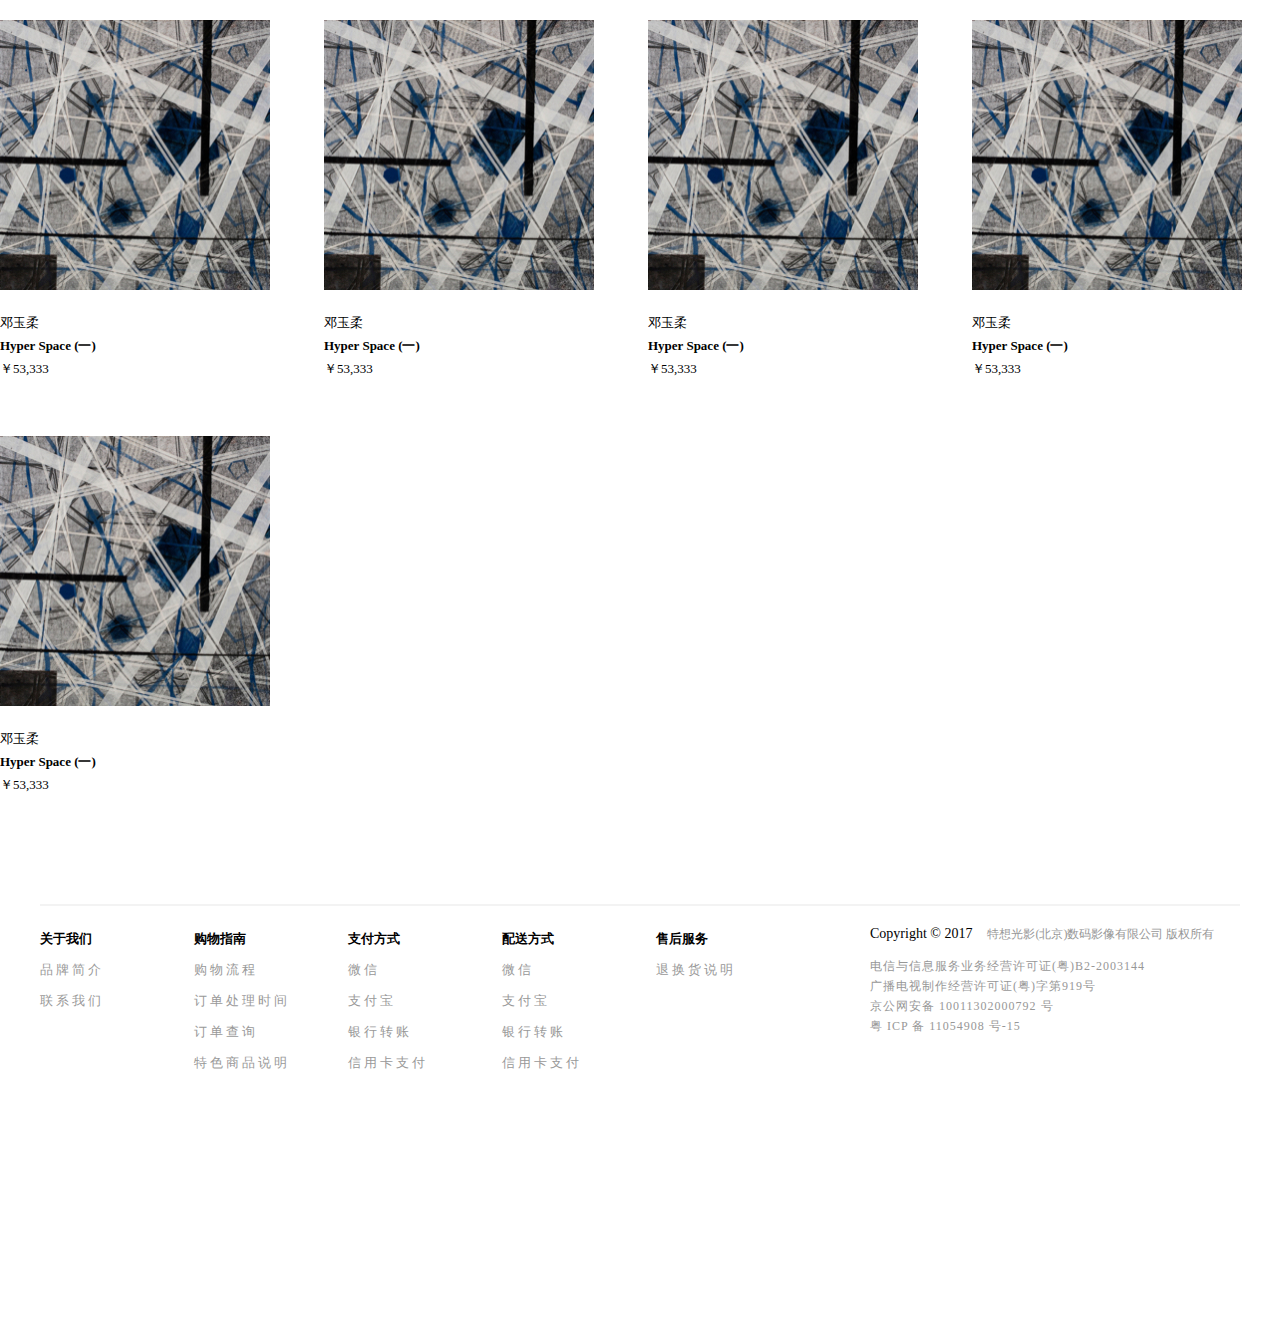
<file: product.html>
<!DOCTYPE html>
<html>

<head>
  <title>PRODUCT</title>
  <meta name="description" content="">
  <meta name="keywords" content="">
  <!-- <link href="./images/in.ico" rel="shortcut icon"> -->
<link rel="stylesheet" type="text/css" href="./css/bootcommon.css">

    <meta http-equiv="Content-Type" content="text/html;charset=UTF-8">
    <link rel="stylesheet" type="text/css" href="./css/product.css">
</head>

<body>
  <div class="index-top">
  <div class="fl">你的光影，由你决定</div>
  <div class="fr">
    <ul>
      <li>特想光影 · 官网</li>
      <li class="f3">|</li>
      <li><img src="./images/cart.png">购物车</li>
      <li class="f3">|</li>
      <li><a href="#">注册</a></li>
      <li><a href="#">登录</a></li>
      <li><img src="./images/phone.png"><a href="#">下载APP</a></li>
    </ul>
  </div>
</div>
<div class="logo">
  <img class="index-logo" src="./images/logo.jpg"/>
  <div class="menu">
    <ul>
      <li><a href="#">首页</a></li>
      <li><a href="#">影艺框画</a></li>
      <li><a href="#">影集和画册</a></li>
      <li><a href="#">影艺衍生品</a></li>
      <li><a href="#">特殊材质版画</a></li>
      <li><a href="#">虚拟商品</a></li>
    </ul>
  </div>
  <div class="dz">
    <a href="#">私人定制</a>
  </div>
</div>
<div class="topline"></div>
    <div class="row product">
      <div class="pmenu">
          <img src="./images/menu.png">
          <div class="menulist">
            <a href="#" class="action">摄影作品</a>
            <a href="#">立即定制</a>
          </div>
      </div>
      <div class="title">影艺框画 / 摄影作品</div>
      <div class="queen">
        <div class="queen-item">
          <div class="qt">排序</div>
          <div class="qc">
            <div class="cell">人气
              <span class="caret-wrapper">
                <i class="sort-caret ascending action"></i>
                <i class="sort-caret descending"></i>
              </span>
            </div>
            <div class="cell">精选
              <span class="caret-wrapper">
                <i class="sort-caret ascending"></i>
                <i class="sort-caret descending action"></i>
              </span>
            </div>
            <div class="cell">作者
              <span class="caret-wrapper">
                <i class="sort-caret ascending"></i>
                <i class="sort-caret descending"></i>
              </span>
            </div>
            <div class="cell">价格
              <span class="caret-wrapper">
                <i class="sort-caret ascending"></i>
                <i class="sort-caret descending"></i>
              </span>
            </div>
          </div>
        </div>
        <div class="queen-item">
          <div class="qt">价格区间</div>
          <div class="qc">
            <a href="#" class="qca action">全部</a>
            <a href="#" class="qca">起始价格</a>
            <a href="#" class="qca">结束价格</a>
          </div>
        </div>
        <div class="queen-item">
            <div class="qt">搜索</div>
            <div class="qc">
              <input class="qcinput" type="text" placeholder="请输入商品名称">
              <a href="#" class="search"></a>
            </div>
        </div>
      </div>
    </div>
    <div class="row line"></div>
    <div class="row">
        <div class="news">
          
            <a href="#">
                  <img src="./images/new.jpg">
                  <div class="info">
                    <span>邓玉柔</span>
                    <div class="t">Hyper Space (一)</div>
                    <div class="price">￥53,333</div>
                  </div>
                </a>
            
            <a href="#">
                  <img src="./images/new.jpg">
                  <div class="info">
                    <span>邓玉柔</span>
                    <div class="t">Hyper Space (一)</div>
                    <div class="price">￥53,333</div>
                  </div>
                </a>
            
            <a href="#">
                  <img src="./images/new.jpg">
                  <div class="info">
                    <span>邓玉柔</span>
                    <div class="t">Hyper Space (一)</div>
                    <div class="price">￥53,333</div>
                  </div>
                </a>
            
            <a href="#">
                  <img src="./images/new.jpg">
                  <div class="info">
                    <span>邓玉柔</span>
                    <div class="t">Hyper Space (一)</div>
                    <div class="price">￥53,333</div>
                  </div>
                </a>
            
            <a href="#">
                  <img src="./images/new.jpg">
                  <div class="info">
                    <span>邓玉柔</span>
                    <div class="t">Hyper Space (一)</div>
                    <div class="price">￥53,333</div>
                  </div>
                </a>
            
            <a href="#">
                  <img src="./images/new.jpg">
                  <div class="info">
                    <span>邓玉柔</span>
                    <div class="t">Hyper Space (一)</div>
                    <div class="price">￥53,333</div>
                  </div>
                </a>
            
            <a href="#">
                  <img src="./images/new.jpg">
                  <div class="info">
                    <span>邓玉柔</span>
                    <div class="t">Hyper Space (一)</div>
                    <div class="price">￥53,333</div>
                  </div>
                </a>
            
            <a href="#">
                  <img src="./images/new.jpg">
                  <div class="info">
                    <span>邓玉柔</span>
                    <div class="t">Hyper Space (一)</div>
                    <div class="price">￥53,333</div>
                  </div>
                </a>
            
            <a href="#">
                  <img src="./images/new.jpg">
                  <div class="info">
                    <span>邓玉柔</span>
                    <div class="t">Hyper Space (一)</div>
                    <div class="price">￥53,333</div>
                  </div>
                </a>
            
            <a href="#">
                  <img src="./images/new.jpg">
                  <div class="info">
                    <span>邓玉柔</span>
                    <div class="t">Hyper Space (一)</div>
                    <div class="price">￥53,333</div>
                  </div>
                </a>
            
            <a href="#">
                  <img src="./images/new.jpg">
                  <div class="info">
                    <span>邓玉柔</span>
                    <div class="t">Hyper Space (一)</div>
                    <div class="price">￥53,333</div>
                  </div>
                </a>
            
            <a href="#">
                  <img src="./images/new.jpg">
                  <div class="info">
                    <span>邓玉柔</span>
                    <div class="t">Hyper Space (一)</div>
                    <div class="price">￥53,333</div>
                  </div>
                </a>
            
            <a href="#">
                  <img src="./images/new.jpg">
                  <div class="info">
                    <span>邓玉柔</span>
                    <div class="t">Hyper Space (一)</div>
                    <div class="price">￥53,333</div>
                  </div>
                </a>
            
            <a href="#">
                  <img src="./images/new.jpg">
                  <div class="info">
                    <span>邓玉柔</span>
                    <div class="t">Hyper Space (一)</div>
                    <div class="price">￥53,333</div>
                  </div>
                </a>
            
            <a href="#">
                  <img src="./images/new.jpg">
                  <div class="info">
                    <span>邓玉柔</span>
                    <div class="t">Hyper Space (一)</div>
                    <div class="price">￥53,333</div>
                  </div>
                </a>
            
            <a href="#">
                  <img src="./images/new.jpg">
                  <div class="info">
                    <span>邓玉柔</span>
                    <div class="t">Hyper Space (一)</div>
                    <div class="price">￥53,333</div>
                  </div>
                </a>
            
            <a href="#">
                  <img src="./images/new.jpg">
                  <div class="info">
                    <span>邓玉柔</span>
                    <div class="t">Hyper Space (一)</div>
                    <div class="price">￥53,333</div>
                  </div>
                </a>
            
        </div>
      </div>

    <div style="clear:both"></div>
    <div class="cf"></div>
<div class="footer">
    <div class="footnav">
      <ul>
        <li>关于我们</li>
        <li><a href="javascript:void(0)">品牌简介</a></li>
        <li><a href="javascript:void(0)">联系我们</a></li>
      </ul>
    </div>
    <div class="footnav">
      <ul>
        <li>购物指南</li>
        <li><a href="javascript:void(0)">购物流程</a></li>
        <li><a href="javascript:void(0)">订单处理时间</a></li>
        <li><a href="javascript:void(0)">订单查询</a></li>
        <li><a href="javascript:void(0)">特色商品说明</a></li>
      </ul>
    </div>
    <div class="footnav">
      <ul>
        <li>支付方式</li>
        <li><a href="javascript:void(0)">微信</a></li>
        <li><a href="javascript:void(0)">支付宝</a></li>
        <li><a href="javascript:void(0)">银行转账</a></li>
        <li><a href="javascript:void(0)">信用卡支付</a></li>
      </ul>
    </div>
    <div class="footnav">
      <ul>
        <li>配送方式</li>
        <li><a href="javascript:void(0)">微信</a></li>
        <li><a href="javascript:void(0)">支付宝</a></li>
        <li><a href="javascript:void(0)">银行转账</a></li>
        <li><a href="javascript:void(0)">信用卡支付</a></li>
      </ul>
    </div>
    <div class="footnav">
      <ul>
        <li>售后服务</li>
        <li><a href="javascript:void(0)">退换货说明</a></li>
      </ul>
    </div>
    <div class="copyright">
      <ul>
        <li><span>Copyright &copy; 2017</span>特想光影(北京)数码影像有限公司 版权所有</li>
        <li>电信与信息服务业务经营许可证(粤)B2-2003144</li>
        <li>广播电视制作经营许可证(粤)字第919号</li>
        <li>京公网安备 10011302000792 号</li>
        <li>粤 ICP 备 11054908 号-15</li>
        <li></li>
      </ul>
    </div>
</div>

      <script type="text/javascript" src="./js/jquery-1.10.2.js"></script>


</body>

</html>
</file>
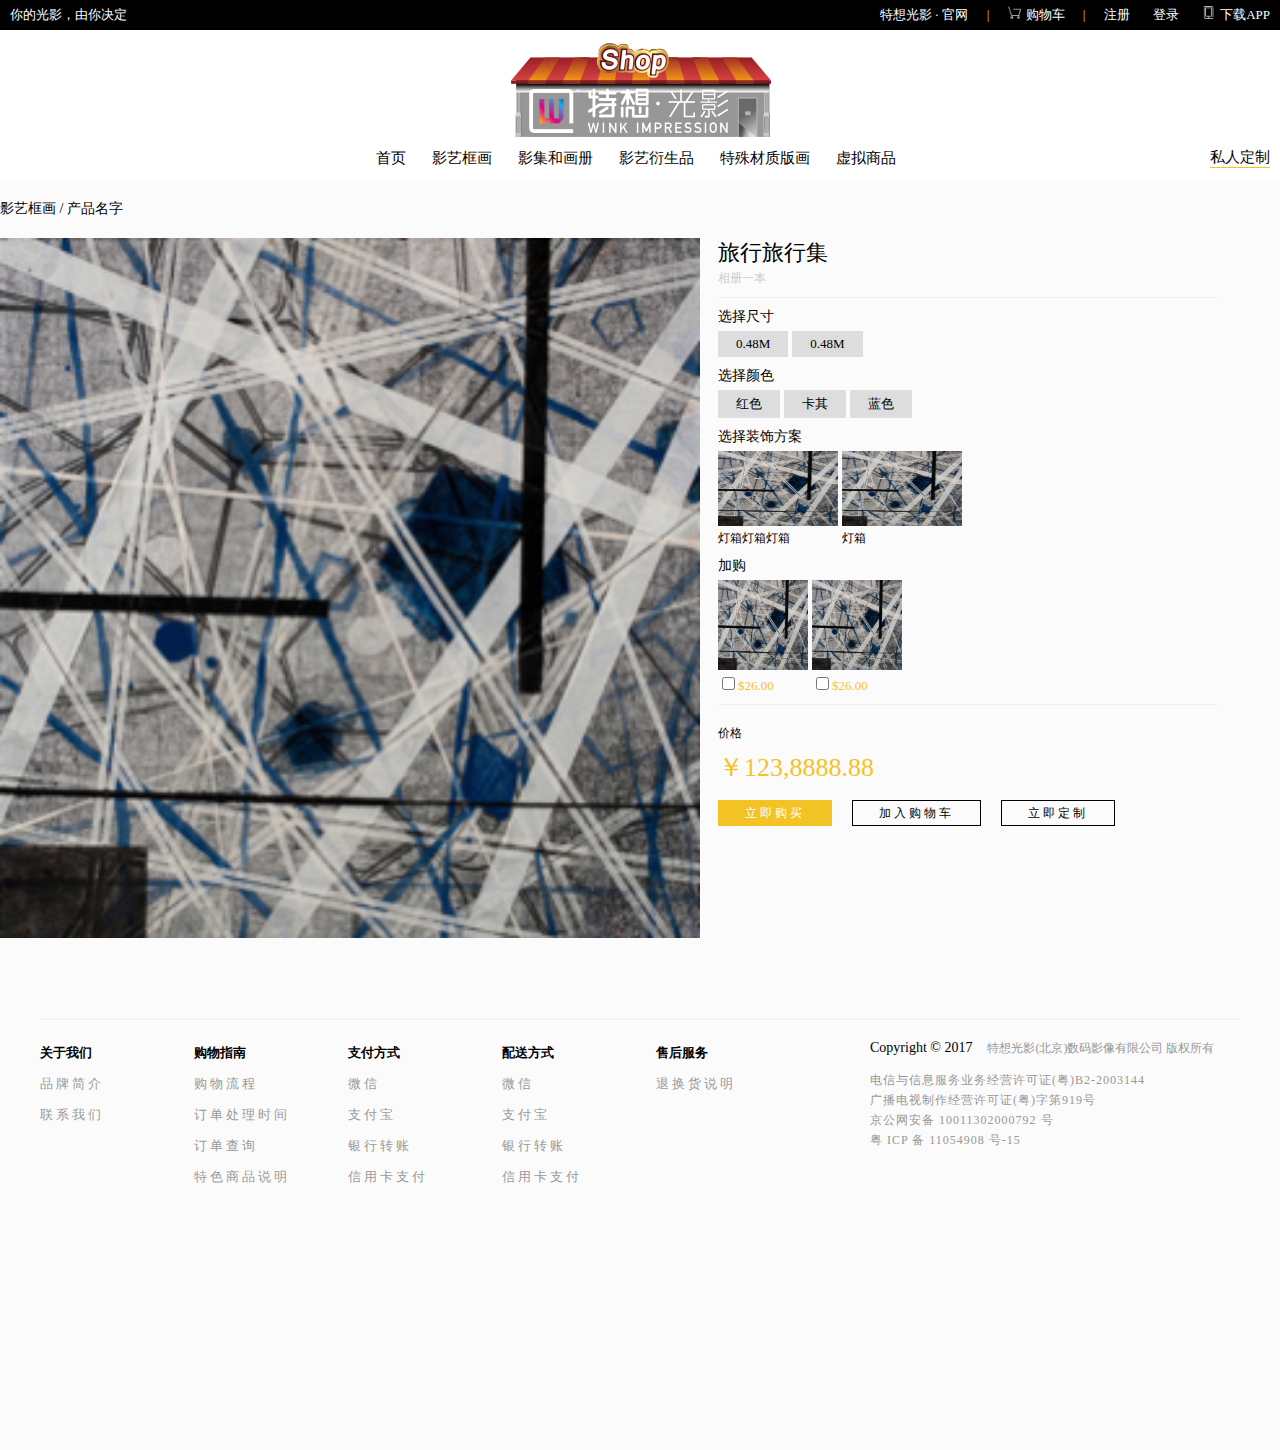
<file: shop.html>
<!DOCTYPE html>
<html>

<head>
  <title>PRODUCT</title>
  <meta name="description" content="">
  <meta name="keywords" content="">
  <!-- <link href="./images/in.ico" rel="shortcut icon"> -->
<link rel="stylesheet" type="text/css" href="./css/bootcommon.css">

    <meta http-equiv="Content-Type" content="text/html;charset=UTF-8">
    <link rel="stylesheet" type="text/css" href="./css/shop.css">
</head>

<body>
  <div class="index-top">
  <div class="fl">你的光影，由你决定</div>
  <div class="fr">
    <ul>
      <li>特想光影 · 官网</li>
      <li class="f3">|</li>
      <li><img src="./images/cart.png">购物车</li>
      <li class="f3">|</li>
      <li><a href="#">注册</a></li>
      <li><a href="#">登录</a></li>
      <li><img src="./images/phone.png"><a href="#">下载APP</a></li>
    </ul>
  </div>
</div>
<div class="logo">
  <img class="index-logo" src="./images/logo.jpg"/>
  <div class="menu">
    <ul>
      <li><a href="#">首页</a></li>
      <li><a href="#">影艺框画</a></li>
      <li><a href="#">影集和画册</a></li>
      <li><a href="#">影艺衍生品</a></li>
      <li><a href="#">特殊材质版画</a></li>
      <li><a href="#">虚拟商品</a></li>
    </ul>
  </div>
  <div class="dz">
    <a href="#">私人定制</a>
  </div>
</div>

    <div class="row shop">
      <div class="title">影艺框画 / 产品名字</div>
      <div class="shoplist">
        <div class="shopl">
          <img src="./images/new.jpg">
        </div>
        <div class="shopr">
          <div class="shoptitle">旅行旅行集</div>
          <span>相册一本</span>
          <div class="line"></div>
          <div class="shopsx">
            <div class="sxt">选择尺寸</div>
            <div class="sxlist">
              <a href="#">0.48M</a>
              <a href="#">0.48M</a>
            </div>
          </div>
          <div class="shopsx">
            <div class="sxt">选择颜色</div>
            <div class="sxlist">
              <a href="#">红色</a>
              <a href="#">卡其</a>
              <a href="#">蓝色</a>
            </div>
          </div>
          <div class="shopsx">
              <div class="sxt">选择装饰方案</div>
              <div class="sxlist">
                <div class="itemx">
                    <img src="./images/new.jpg">
                    <div>
                        灯箱灯箱灯箱
                    </div>
                </div>
                <div class="itemx">
                    <img src="./images/new.jpg">
                    <div>
                        灯箱
                    </div>
                </div>
              </div>
          </div>
          <div class="shopsx">
              <div class="sxt">加购</div>
              <div class="sxlist">
                <div class="item">
                    <img src="./images/new.jpg">
                    <div>
                        <input type="checkbox"><span>$26.00</span>
                    </div>
                </div>
                <div class="item">
                    <img src="./images/new.jpg">
                    <div>
                        <input type="checkbox"><span>$26.00</span>
                    </div>
                </div>
              </div>
          </div>
          
          <div class="line"></div>
          <div class="price">
            <div class="ptitle">价格</div>
            <div class="p">￥123,8888.88</div>
            <div class="buttons">
              <a href="#" class="action">立即购买</a>
              <a href="#">加入购物车</a>
              <a href="#">立即定制</a>
            </div>
          </div>
        </div>
      </div>
    </div>

    <div style="clear:both"></div>
    <div class="cf"></div>
<div class="footer">
    <div class="footnav">
      <ul>
        <li>关于我们</li>
        <li><a href="javascript:void(0)">品牌简介</a></li>
        <li><a href="javascript:void(0)">联系我们</a></li>
      </ul>
    </div>
    <div class="footnav">
      <ul>
        <li>购物指南</li>
        <li><a href="javascript:void(0)">购物流程</a></li>
        <li><a href="javascript:void(0)">订单处理时间</a></li>
        <li><a href="javascript:void(0)">订单查询</a></li>
        <li><a href="javascript:void(0)">特色商品说明</a></li>
      </ul>
    </div>
    <div class="footnav">
      <ul>
        <li>支付方式</li>
        <li><a href="javascript:void(0)">微信</a></li>
        <li><a href="javascript:void(0)">支付宝</a></li>
        <li><a href="javascript:void(0)">银行转账</a></li>
        <li><a href="javascript:void(0)">信用卡支付</a></li>
      </ul>
    </div>
    <div class="footnav">
      <ul>
        <li>配送方式</li>
        <li><a href="javascript:void(0)">微信</a></li>
        <li><a href="javascript:void(0)">支付宝</a></li>
        <li><a href="javascript:void(0)">银行转账</a></li>
        <li><a href="javascript:void(0)">信用卡支付</a></li>
      </ul>
    </div>
    <div class="footnav">
      <ul>
        <li>售后服务</li>
        <li><a href="javascript:void(0)">退换货说明</a></li>
      </ul>
    </div>
    <div class="copyright">
      <ul>
        <li><span>Copyright &copy; 2017</span>特想光影(北京)数码影像有限公司 版权所有</li>
        <li>电信与信息服务业务经营许可证(粤)B2-2003144</li>
        <li>广播电视制作经营许可证(粤)字第919号</li>
        <li>京公网安备 10011302000792 号</li>
        <li>粤 ICP 备 11054908 号-15</li>
        <li></li>
      </ul>
    </div>
</div>

      <script type="text/javascript" src="./js/jquery-1.10.2.js"></script>


</body>

</html>
</file>
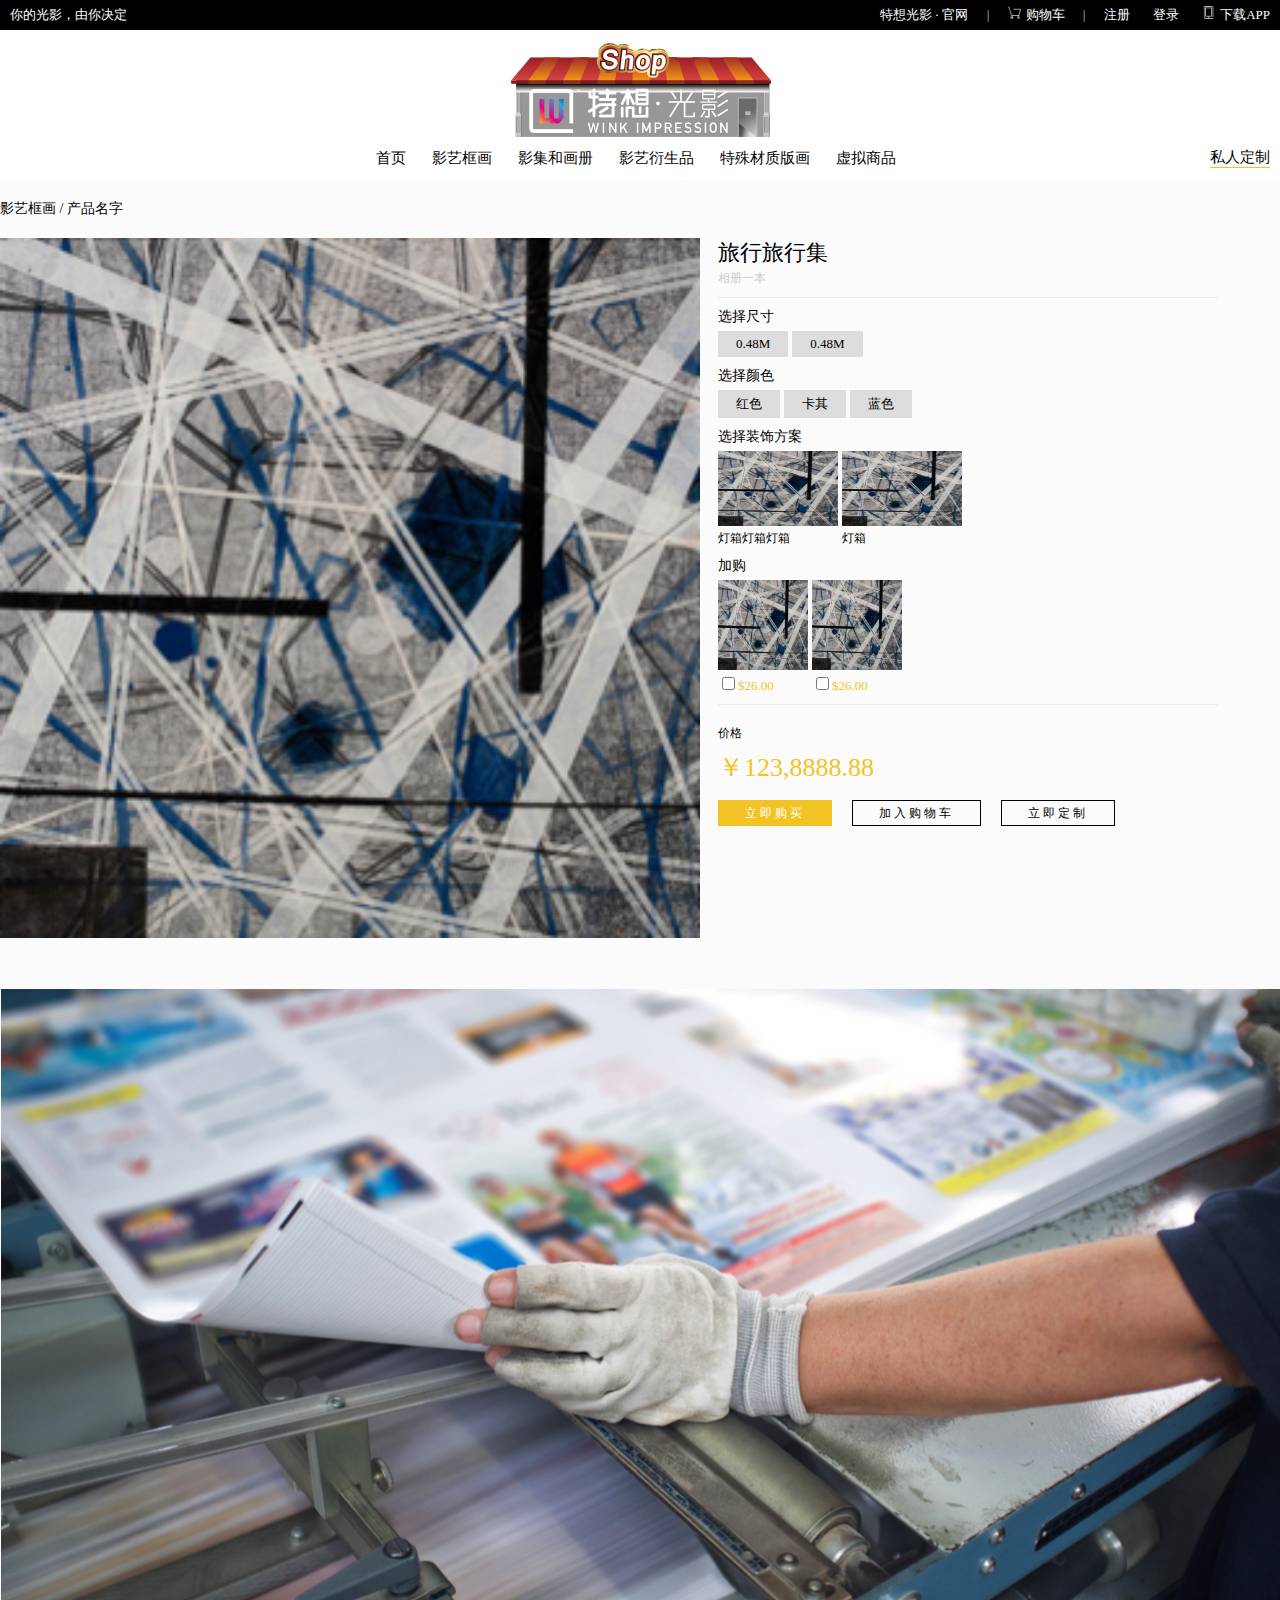
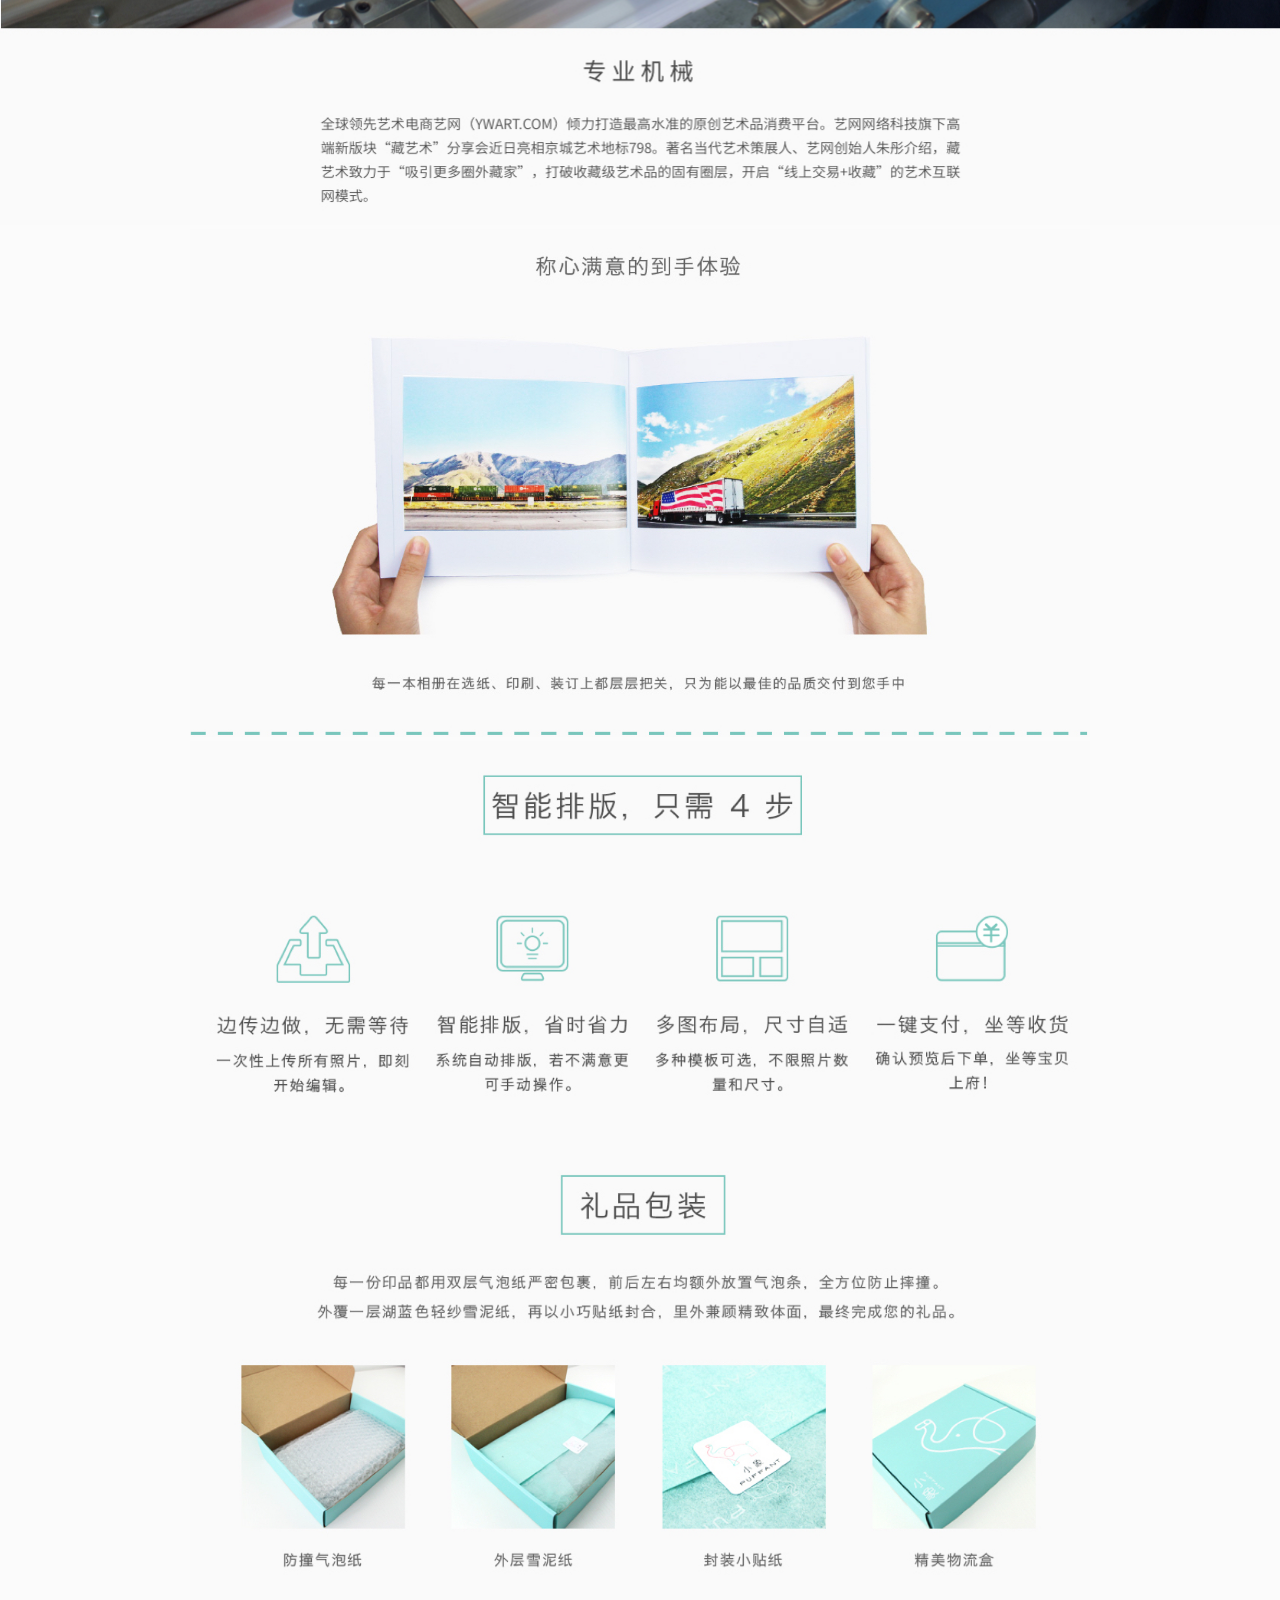
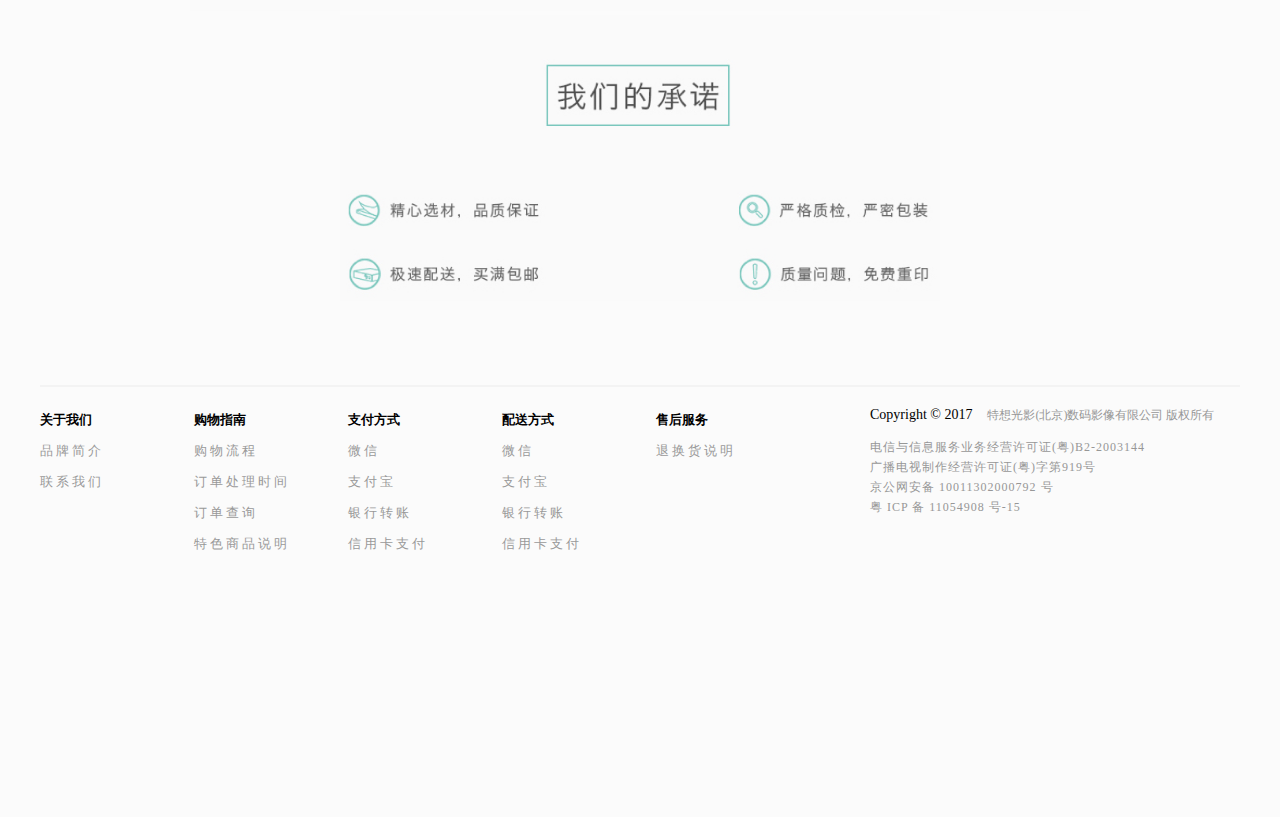
<file: shopinfo.html>
<!DOCTYPE html>
<html>

<head>
  <title>PRODUCT</title>
  <meta name="description" content="">
  <meta name="keywords" content="">
  <!-- <link href="./images/in.ico" rel="shortcut icon"> -->
<link rel="stylesheet" type="text/css" href="./css/bootcommon.css">

    <meta http-equiv="Content-Type" content="text/html;charset=UTF-8">
    <link rel="stylesheet" type="text/css" href="./css/shop.css">
</head>

<body>
  <div class="index-top">
  <div class="fl">你的光影，由你决定</div>
  <div class="fr">
    <ul>
      <li>特想光影 · 官网</li>
      <li class="f3">|</li>
      <li><img src="./images/cart.png">购物车</li>
      <li class="f3">|</li>
      <li><a href="#">注册</a></li>
      <li><a href="#">登录</a></li>
      <li><img src="./images/phone.png"><a href="#">下载APP</a></li>
    </ul>
  </div>
</div>
<div class="logo">
  <img class="index-logo" src="./images/logo.jpg"/>
  <div class="menu">
    <ul>
      <li><a href="#">首页</a></li>
      <li><a href="#">影艺框画</a></li>
      <li><a href="#">影集和画册</a></li>
      <li><a href="#">影艺衍生品</a></li>
      <li><a href="#">特殊材质版画</a></li>
      <li><a href="#">虚拟商品</a></li>
    </ul>
  </div>
  <div class="dz">
    <a href="#">私人定制</a>
  </div>
</div>

    <div class="row shop">
      <div class="title">影艺框画 / 产品名字</div>
      <div class="shoplist">
        <div class="shopl">
          <img src="./images/new.jpg">
        </div>
        <div class="shopr">
          <div class="shoptitle">旅行旅行集</div>
          <span>相册一本</span>
          <div class="line"></div>
          <div class="shopsx">
            <div class="sxt">选择尺寸</div>
            <div class="sxlist">
              <a href="#">0.48M</a>
              <a href="#">0.48M</a>
            </div>
          </div>
          <div class="shopsx">
            <div class="sxt">选择颜色</div>
            <div class="sxlist">
              <a href="#">红色</a>
              <a href="#">卡其</a>
              <a href="#">蓝色</a>
            </div>
          </div>
          <div class="shopsx">
              <div class="sxt">选择装饰方案</div>
              <div class="sxlist">
                <div class="itemx">
                    <img src="./images/new.jpg">
                    <div>
                        灯箱灯箱灯箱
                    </div>
                </div>
                <div class="itemx">
                    <img src="./images/new.jpg">
                    <div>
                        灯箱
                    </div>
                </div>
              </div>
          </div>
          <div class="shopsx">
              <div class="sxt">加购</div>
              <div class="sxlist">
                <div class="item">
                    <img src="./images/new.jpg">
                    <div>
                        <input type="checkbox"><span>$26.00</span>
                    </div>
                </div>
                <div class="item">
                    <img src="./images/new.jpg">
                    <div>
                        <input type="checkbox"><span>$26.00</span>
                    </div>
                </div>
              </div>
          </div>
          
          <div class="line"></div>
          <div class="price">
            <div class="ptitle">价格</div>
            <div class="p">￥123,8888.88</div>
            <div class="buttons">
              <a href="#" class="action">立即购买</a>
              <a href="#">加入购物车</a>
              <a href="#">立即定制</a>
            </div>
          </div>
        </div>
      </div>
    </div>
    <div style="clear:both"></div>
    <div class="row shopinfo">
        <img src="./images/shop1.jpg">
        <img src="./images/shop2.jpg">
        <img src="./images/shop3.jpg">
        <img src="./images/shop4.jpg">
    </div>

    <div style="clear:both"></div>
    <div class="cf"></div>
<div class="footer">
    <div class="footnav">
      <ul>
        <li>关于我们</li>
        <li><a href="javascript:void(0)">品牌简介</a></li>
        <li><a href="javascript:void(0)">联系我们</a></li>
      </ul>
    </div>
    <div class="footnav">
      <ul>
        <li>购物指南</li>
        <li><a href="javascript:void(0)">购物流程</a></li>
        <li><a href="javascript:void(0)">订单处理时间</a></li>
        <li><a href="javascript:void(0)">订单查询</a></li>
        <li><a href="javascript:void(0)">特色商品说明</a></li>
      </ul>
    </div>
    <div class="footnav">
      <ul>
        <li>支付方式</li>
        <li><a href="javascript:void(0)">微信</a></li>
        <li><a href="javascript:void(0)">支付宝</a></li>
        <li><a href="javascript:void(0)">银行转账</a></li>
        <li><a href="javascript:void(0)">信用卡支付</a></li>
      </ul>
    </div>
    <div class="footnav">
      <ul>
        <li>配送方式</li>
        <li><a href="javascript:void(0)">微信</a></li>
        <li><a href="javascript:void(0)">支付宝</a></li>
        <li><a href="javascript:void(0)">银行转账</a></li>
        <li><a href="javascript:void(0)">信用卡支付</a></li>
      </ul>
    </div>
    <div class="footnav">
      <ul>
        <li>售后服务</li>
        <li><a href="javascript:void(0)">退换货说明</a></li>
      </ul>
    </div>
    <div class="copyright">
      <ul>
        <li><span>Copyright &copy; 2017</span>特想光影(北京)数码影像有限公司 版权所有</li>
        <li>电信与信息服务业务经营许可证(粤)B2-2003144</li>
        <li>广播电视制作经营许可证(粤)字第919号</li>
        <li>京公网安备 10011302000792 号</li>
        <li>粤 ICP 备 11054908 号-15</li>
        <li></li>
      </ul>
    </div>
</div>

      <script type="text/javascript" src="./js/jquery-1.10.2.js"></script>


</body>

</html>
</file>
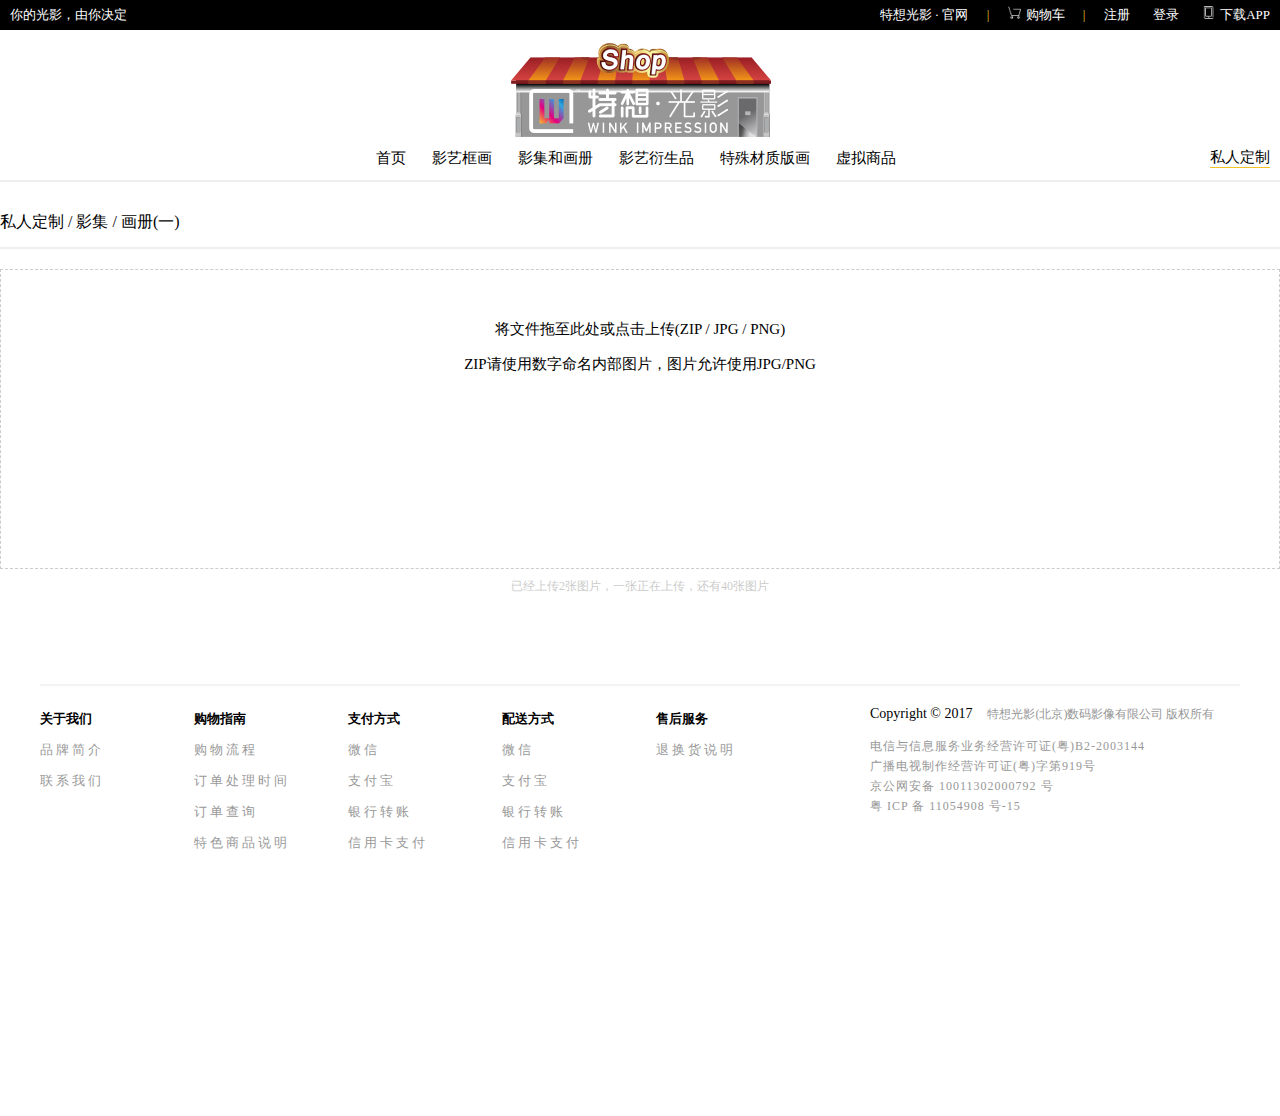
<file: upload.html>
<!DOCTYPE html>
<html>

<head>

    <title>LOGIN</title>
    <meta name="description" content="">
    <meta name="keywords" content="">
    <!-- <link href="./images/in.ico" rel="shortcut icon"> -->
<link rel="stylesheet" type="text/css" href="./css/bootcommon.css">

        <meta http-equiv="Content-Type" content="text/html;charset=UTF-8">
        <link rel="stylesheet" type="text/css" href="./css/general.css">
</head>

<body>
    <div class="index-top">
  <div class="fl">你的光影，由你决定</div>
  <div class="fr">
    <ul>
      <li>特想光影 · 官网</li>
      <li class="f3">|</li>
      <li><img src="./images/cart.png">购物车</li>
      <li class="f3">|</li>
      <li><a href="#">注册</a></li>
      <li><a href="#">登录</a></li>
      <li><img src="./images/phone.png"><a href="#">下载APP</a></li>
    </ul>
  </div>
</div>
<div class="logo">
  <img class="index-logo" src="./images/logo.jpg"/>
  <div class="menu">
    <ul>
      <li><a href="#">首页</a></li>
      <li><a href="#">影艺框画</a></li>
      <li><a href="#">影集和画册</a></li>
      <li><a href="#">影艺衍生品</a></li>
      <li><a href="#">特殊材质版画</a></li>
      <li><a href="#">虚拟商品</a></li>
    </ul>
  </div>
  <div class="dz">
    <a href="#">私人定制</a>
  </div>
</div>
        <div class="line"></div>

        <div class="row upload">
            <h3>私人定制 / 影集 / 画册(一)</h3>
            <div class="upload-div">
                <form action="/upload-target" class="dropzone">
                    <div class="dz-message">
                        <div>将文件拖至此处或点击上传(ZIP / JPG / PNG)</div>
                        <span class="note">ZIP请使用数字命名内部图片，图片允许使用JPG/PNG</span>
                    </div>
                </form>
            </div>
            <div class="upload-bottom">已经上传2张图片，一张正在上传，还有40张图片</div>
        </div>

        <div class="cf"></div>
<div class="footer">
    <div class="footnav">
      <ul>
        <li>关于我们</li>
        <li><a href="javascript:void(0)">品牌简介</a></li>
        <li><a href="javascript:void(0)">联系我们</a></li>
      </ul>
    </div>
    <div class="footnav">
      <ul>
        <li>购物指南</li>
        <li><a href="javascript:void(0)">购物流程</a></li>
        <li><a href="javascript:void(0)">订单处理时间</a></li>
        <li><a href="javascript:void(0)">订单查询</a></li>
        <li><a href="javascript:void(0)">特色商品说明</a></li>
      </ul>
    </div>
    <div class="footnav">
      <ul>
        <li>支付方式</li>
        <li><a href="javascript:void(0)">微信</a></li>
        <li><a href="javascript:void(0)">支付宝</a></li>
        <li><a href="javascript:void(0)">银行转账</a></li>
        <li><a href="javascript:void(0)">信用卡支付</a></li>
      </ul>
    </div>
    <div class="footnav">
      <ul>
        <li>配送方式</li>
        <li><a href="javascript:void(0)">微信</a></li>
        <li><a href="javascript:void(0)">支付宝</a></li>
        <li><a href="javascript:void(0)">银行转账</a></li>
        <li><a href="javascript:void(0)">信用卡支付</a></li>
      </ul>
    </div>
    <div class="footnav">
      <ul>
        <li>售后服务</li>
        <li><a href="javascript:void(0)">退换货说明</a></li>
      </ul>
    </div>
    <div class="copyright">
      <ul>
        <li><span>Copyright &copy; 2017</span>特想光影(北京)数码影像有限公司 版权所有</li>
        <li>电信与信息服务业务经营许可证(粤)B2-2003144</li>
        <li>广播电视制作经营许可证(粤)字第919号</li>
        <li>京公网安备 10011302000792 号</li>
        <li>粤 ICP 备 11054908 号-15</li>
        <li></li>
      </ul>
    </div>
</div>

            <script type="text/javascript" src="./js/jquery-1.10.2.js"></script>
            <script type="text/javascript" src="./js/dropzone.js"></script>
            <script>
                //http://wxb.github.io/dropzonejs.com.zh-CN/dropzonezh-CN/#configuration （中文版上传图片插件）
                var myDropzone = new Dropzone(".dropzone", {
                    url: "/file/post"
                });
            </script>
</body>

</html>
</file>
<file: css/bootcommon.css>
@charset "UTF-8";
.header,
.wrapper {
  width: 100%;
  font-family: "微软雅黑"; }

html,
body {
  height: 100%;
  margin: 0;
  font-family: "MicrosoftYaHei"; }

.bg000 {
  background-color: #000000; }

input {
  outline: none; }

.defont {
  color: #5e4d3b; }

.nav {
  width: 1440px;
  margin: 0 auto; }

.fl {
  float: left; }

.fr {
  float: right; }

ul {
  margin: 0;
  padding: 0; }

ul li {
  list-style: none; }

.cf {
  clear: both; }

.f3 {
  color: #f3c326; }

.row {
  width: 1280px;
  margin: 0 auto; }

.index-top {
  width: 100%;
  height: 30px;
  background-color: #000; }
  .index-top .fl {
    color: #fff;
    line-height: 30px;
    font-size: 13px;
    margin-left: 10px; }
  .index-top .fr {
    color: #fff;
    font-size: 13px;
    line-height: 30px; }
    .index-top .fr a {
      color: #fff;
      text-decoration: none; }
    .index-top .fr ul li {
      display: inline-block;
      margin: 0 10px; }
    .index-top .fr ul .f3 {
      margin: 0 5px; }
    .index-top .fr ul img {
      width: 13px;
      height: 13px;
      padding-right: 5px; }

.logo {
  background-color: #fff; }
  .logo .index-logo {
    width: 267px;
    height: 99px;
    display: block;
    margin: 0 auto;
    padding-top: 10px;
    margin-bottom: 10px; }
  .logo .menu {
    width: 550px;
    overflow: hidden;
    margin: 0 auto;
    padding-bottom: 12px; }
    .logo .menu ul li {
      display: inline-block;
      margin: 0 11px; }
      .logo .menu ul li a {
        color: #000;
        text-decoration: none;
        font-size: 15px; }
  .logo .dz {
    overflow: hidden;
    position: absolute;
    right: 0;
    margin-top: -32px;
    margin-right: 10px;
    border-bottom: 1px solid #f3c326; }
    .logo .dz a {
      color: #000;
      font-size: 15px;
      text-decoration: none; }

.footer {
  border-top: 2px solid #f3f3f3;
  width: 1200px;
  height: 430px;
  margin: 80px auto 0; }
  .footer > div {
    display: inline-block;
    vertical-align: top;
    margin-top: 18px; }
  .footer .footnav {
    width: 150px; }
    .footer .footnav ul li {
      line-height: 30px; }
      .footer .footnav ul li span {
        margin-left: 10px;
        font-size: 16px;
        position: absolute; }
      .footer .footnav ul li a {
        font-size: 13px;
        text-decoration: none;
        color: #999;
        letter-spacing: 3px; }
    .footer .footnav ul li:nth-of-type(1) {
      font-size: 13px;
      font-weight: 600; }
  .footer .copyright {
    margin-left: 60px; }
    .footer .copyright ul li {
      letter-spacing: 1px;
      font-size: 12px;
      color: #979797;
      line-height: 20px; }
    .footer .copyright ul li:nth-of-type(1) {
      letter-spacing: 0;
      margin-bottom: 12px; }
      .footer .copyright ul li:nth-of-type(1) span {
        font-size: 14px;
        color: #000;
        margin-right: 15px; }
</file>
<file: css/smart.css>
.smartBox {
  -webkit-box-shadow: 0 1px 10px #adabab;
  box-shadow: 0 1px 10px #adabab;
  left: 50%;
  top: 50%;
  margin-right: 0;
  margin-bottom: 0;
  position: fixed;
  border-style: solid;
  background-color: #FFFFFF; }

.smartBox_header {
  position: relative; }

.smartBox_header_border {
  border-bottom: 1px solid #DDDDDD; }

.smartBox_title {
  padding: 0 20px 0 15px; }

.smartBox_title_move {
  cursor: move;
  background-color: #fff !important; }

.smartBox_header_close_normal {
  position: absolute;
  opacity: 0.5;
  filter: alpha(opacity=50);
  top: 15px;
  right: 15px;
  width: 20px;
  height: 20px;
  cursor: pointer;
  background: url("image/close20x20.png") no-repeat; }

.smartBox_header_close_circle {
  position: absolute;
  opacity: 1;
  filter: alpha(opacity=100);
  top: -16px;
  right: -16px;
  width: 32px;
  height: 32px;
  cursor: pointer;
  background: url("image/close_circle_white32x32.png") no-repeat;
  z-index: 888; }

.smartBox_header_close_normal:hover {
  opacity: 0.8;
  filter: alpha(opacity=80); }

.smartBox .smartBox_body {
  overflow: auto;
  float: none; }

.smartBox_img_center {
  position: relative; }

.smartBox_body_img_center {
  position: absolute;
  margin: auto;
  top: 0;
  left: 0;
  right: 0;
  bottom: 0; }

.smartBox_footer {
  text-align: left;
  border-top: 1px solid #DDDDDD;
  padding: 0 15px 0 15px; }

.smartBoxOverlay {
  display: none;
  width: 100%;
  height: 100%;
  position: fixed;
  top: 0;
  left: 0;
  background: #000;
  opacity: 0.3;
  filter: alpha(opacity=30); }

.smartBoxLoadingImg {
  background: url("image/loading38x38.gif") no-repeat center; }

.smartBoxLoadingText {
  width: 100%;
  text-align: center;
  margin-top: 8px; }

.smartbox_drag {
  position: fixed;
  border: 1px dotted #666;
  cursor: move;
  background-color: #fff;
  filter: alpha(opacity=50);
  opacity: 0.5; }

.smartBox_iframe {
  padding: 0;
  margin: 0;
  border: 0;
  outline: none;
  vertical-align: top;
  display: block;
  width: 100%;
  height: 100%; }

.swiper-container {
  width: 1200px;
  height: 700px;
  overflow: hidden; }
  .swiper-container .swiper-wrapper {
    width: 1200px;
    height: 700px;
    overflow: hidden; }
    .swiper-container .swiper-wrapper img {
      padding: 20px;
      width: 1160px;
      height: 660px; }

.sl {
  position: fixed;
  width: 20px;
  height: 20px;
  line-height: 20px;
  text-align: center;
  background-color: #fff;
  color: #000;
  font-size: 18px;
  z-index: 999;
  margin-top: -380px;
  margin-left: -10px;
  cursor: pointer; }

.sr {
  position: fixed;
  width: 20px;
  height: 20px;
  line-height: 20px;
  text-align: center;
  background-color: #fff;
  color: #000;
  font-size: 18px;
  z-index: 999;
  margin-top: -380px;
  margin-left: 1190px;
  cursor: pointer; }
</file>
<file: css/custom.css>
@charset "UTF-8";
.header,
.wrapper {
  width: 100%;
  font-family: "微软雅黑"; }

html,
body {
  height: 100%;
  margin: 0;
  font-family: "MicrosoftYaHei"; }

.bg000 {
  background-color: #000000; }

input {
  outline: none; }

.defont {
  color: #5e4d3b; }

.nav {
  width: 1440px;
  margin: 0 auto; }

.fl {
  float: left; }

.fr {
  float: right; }

ul {
  margin: 0;
  padding: 0; }

ul li {
  list-style: none; }

.cf {
  clear: both; }

.f3 {
  color: #f3c326; }

.row {
  width: 1280px;
  margin: 0 auto; }

.index-top {
  width: 100%;
  height: 30px;
  background-color: #000; }
  .index-top .fl {
    color: #fff;
    line-height: 30px;
    font-size: 13px;
    margin-left: 10px; }
  .index-top .fr {
    color: #fff;
    font-size: 13px;
    line-height: 30px; }
    .index-top .fr a {
      color: #fff;
      text-decoration: none; }
    .index-top .fr ul li {
      display: inline-block;
      margin: 0 10px; }
    .index-top .fr ul .f3 {
      margin: 0 5px; }
    .index-top .fr ul img {
      width: 13px;
      height: 13px;
      padding-right: 5px; }

.logo {
  background-color: #fff; }
  .logo .index-logo {
    width: 267px;
    height: 99px;
    display: block;
    margin: 0 auto;
    padding-top: 10px;
    margin-bottom: 10px; }
  .logo .menu {
    width: 550px;
    overflow: hidden;
    margin: 0 auto;
    padding-bottom: 12px; }
    .logo .menu ul li {
      display: inline-block;
      margin: 0 11px; }
      .logo .menu ul li a {
        color: #000;
        text-decoration: none;
        font-size: 15px; }
  .logo .dz {
    overflow: hidden;
    position: absolute;
    right: 0;
    margin-top: -32px;
    margin-right: 10px;
    border-bottom: 1px solid #f3c326; }
    .logo .dz a {
      color: #000;
      font-size: 15px;
      text-decoration: none; }

.footer {
  border-top: 2px solid #f3f3f3;
  width: 1200px;
  height: 430px;
  margin: 80px auto 0; }
  .footer > div {
    display: inline-block;
    vertical-align: top;
    margin-top: 18px; }
  .footer .footnav {
    width: 150px; }
    .footer .footnav ul li {
      line-height: 30px; }
      .footer .footnav ul li span {
        margin-left: 10px;
        font-size: 16px;
        position: absolute; }
      .footer .footnav ul li a {
        font-size: 13px;
        text-decoration: none;
        color: #999;
        letter-spacing: 3px; }
    .footer .footnav ul li:nth-of-type(1) {
      font-size: 13px;
      font-weight: 600; }
  .footer .copyright {
    margin-left: 60px; }
    .footer .copyright ul li {
      letter-spacing: 1px;
      font-size: 12px;
      color: #979797;
      line-height: 20px; }
    .footer .copyright ul li:nth-of-type(1) {
      letter-spacing: 0;
      margin-bottom: 12px; }
      .footer .copyright ul li:nth-of-type(1) span {
        font-size: 14px;
        color: #000;
        margin-right: 15px; }

select, textarea:focus {
  outline: none; }

.custom h3, .custom h5 {
  margin: 0;
  padding: 0;
  font-weight: normal; }

.custom h3 {
  font-size: 15px;
  padding: 15px 0;
  border-bottom: 1px solid #f3f3f3; }

.custom h5 {
  margin-top: 15px;
  font-size: 13px; }

.custom .stop {
  margin-top: 30px; }
  .custom .stop span {
    font-size: 12px; }
  .custom .stop .line {
    border-bottom: 1px solid #eee;
    height: 1px;
    margin: 15px 0; }
  .custom .stop a {
    width: 120px;
    height: 35px;
    color: #fff;
    background: #000;
    text-decoration: none;
    font-size: 12px;
    display: block;
    letter-spacing: 3px;
    text-align: center;
    line-height: 35px; }

.custom .pages {
  margin-top: 30px; }
  .custom .pages .page {
    display: inline-block;
    width: 120px;
    height: 150px;
    margin-left: 15px;
    margin-top: 30px; }
    .custom .pages .page img {
      width: 120px;
      height: 120px; }
    .custom .pages .page span {
      font-size: 12px;
      display: block;
      width: 100px;
      height: 26px;
      line-height: 26px;
      background: #eee;
      margin: 0 auto;
      text-align: center;
      margin-top: 5px; }
    .custom .pages .page .active {
      background-color: #f3c326;
      color: #fff; }

.custom .custom-hc {
  margin-top: 10px;
  width: 1280px;
  height: 500px; }
  .custom .custom-hc select {
    display: block;
    margin: 0 auto;
    width: 100px;
    height: 30px;
    background-color: #fff;
    border: 1px solid #ddd; }
  .custom .custom-hc .type1 .b {
    margin-left: 485px;
    margin-top: 10px; }
  .custom .custom-hc .type2 .a {
    margin-left: 68px;
    margin-top: 50px; }
  .custom .custom-hc .type3 .con-type-left .b {
    margin-left: 170px;
    margin-top: 10px; }
  .custom .custom-hc .type3 .con-type-right > div {
    display: inline-block; }
  .custom .custom-hc .type3 .con-type-right .cs {
    width: 310px;
    height: 380px; }
    .custom .custom-hc .type3 .con-type-right .cs .c {
      margin-left: 5px; }
    .custom .custom-hc .type3 .con-type-right .cs .c:nth-of-type(2) {
      margin-top: 10px; }
  .custom .custom-hc .type3 .con-type-right .b {
    margin-left: 20px;
    margin-top: 10px; }
  .custom .custom-hc .type4 .con-type-left > .b, .custom .custom-hc .type4 .con-type-right > .b {
    display: inline-block;
    margin-left: 10px;
    margin-top: 10px; }
  .custom .custom-hc .con-inputs {
    overflow: hidden;
    margin-top: 400px;
    padding-left: 58px; }
    .custom .custom-hc .con-inputs textarea {
      margin-left: 10px;
      width: 280px;
      height: 80px;
      border: 1px solid #ddd;
      -webkit-border-radius: 3px;
              border-radius: 3px; }
  .custom .custom-hc .con-type {
    width: 1280px;
    height: 500px;
    margin-top: 18px;
    -webkit-box-shadow: 0px 2px 7px #ccc;
            box-shadow: 0px 2px 7px #ccc; }
    .custom .custom-hc .con-type .a {
      width: 500px;
      height: 300px;
      background: #eee;
      z-index: 99; }
      .custom .custom-hc .con-type .a img {
        width: 500px;
        height: 300px;
        position: absolute; }
      .custom .custom-hc .con-type .a input {
        width: 500px;
        height: 300px;
        display: block;
        position: absolute;
        opacity: 0; }
    .custom .custom-hc .con-type .b {
      width: 300px;
      height: 380px;
      background: #eee;
      z-index: 99; }
      .custom .custom-hc .con-type .b img {
        width: 300px;
        height: 380px;
        position: absolute; }
      .custom .custom-hc .con-type .b input {
        width: 300px;
        height: 380px;
        display: block;
        position: absolute;
        opacity: 0; }
    .custom .custom-hc .con-type .c {
      width: 300px;
      height: 180px;
      background: #eee;
      z-index: 99; }
      .custom .custom-hc .con-type .c img {
        width: 300px;
        height: 180px;
        position: absolute; }
      .custom .custom-hc .con-type .c input {
        width: 300px;
        height: 180px;
        display: block;
        position: absolute;
        opacity: 0; }
  .custom .custom-hc .con-type-left {
    width: 639px;
    height: 500px;
    float: left; }
  .custom .custom-hc .con-type-right {
    float: right;
    height: 500px;
    width: 639px;
    border-left: 2px solid #ddd; }
  .custom .custom-hc .con-type-center {
    width: 1280px;
    height: 400px;
    position: absolute; }
  .custom .custom-hc .con-inputs {
    position: absolute; }

.custom .customrow {
  margin-top: 18px;
  padding-top: 30px;
  border-top: 1px solid #f3f3f3; }
  .custom .customrow .custom-item:nth-of-type(1) {
    margin-left: 0px; }
  .custom .customrow .custom-item {
    width: 240px;
    height: 300px;
    display: inline-block;
    margin-left: 95px;
    cursor: pointer; }
    .custom .customrow .custom-item img {
      width: 240px;
      height: 240px; }
    .custom .customrow .custom-item div {
      font-size: 14px;
      text-align: center;
      line-height: 26px; }
    .custom .customrow .custom-item span {
      display: block;
      font-size: 12px;
      color: #ccc;
      text-align: center; }
    .custom .customrow .custom-item a {
      font-size: 12px;
      position: absolute;
      margin-top: -38px;
      margin-left: 216px;
      color: blue; }
</file>
<file: css/general.css>
@charset "UTF-8";
.header,
.wrapper {
  width: 100%;
  font-family: "微软雅黑"; }

html,
body {
  height: 100%;
  margin: 0;
  font-family: "MicrosoftYaHei"; }

.bg000 {
  background-color: #000000; }

input {
  outline: none; }

.defont {
  color: #5e4d3b; }

.nav {
  width: 1440px;
  margin: 0 auto; }

.fl {
  float: left; }

.fr {
  float: right; }

ul {
  margin: 0;
  padding: 0; }

ul li {
  list-style: none; }

.cf {
  clear: both; }

.f3 {
  color: #f3c326; }

.row {
  width: 1280px;
  margin: 0 auto; }

.index-top {
  width: 100%;
  height: 30px;
  background-color: #000; }
  .index-top .fl {
    color: #fff;
    line-height: 30px;
    font-size: 13px;
    margin-left: 10px; }
  .index-top .fr {
    color: #fff;
    font-size: 13px;
    line-height: 30px; }
    .index-top .fr a {
      color: #fff;
      text-decoration: none; }
    .index-top .fr ul li {
      display: inline-block;
      margin: 0 10px; }
    .index-top .fr ul .f3 {
      margin: 0 5px; }
    .index-top .fr ul img {
      width: 13px;
      height: 13px;
      padding-right: 5px; }

.logo {
  background-color: #fff; }
  .logo .index-logo {
    width: 267px;
    height: 99px;
    display: block;
    margin: 0 auto;
    padding-top: 10px;
    margin-bottom: 10px; }
  .logo .menu {
    width: 550px;
    overflow: hidden;
    margin: 0 auto;
    padding-bottom: 12px; }
    .logo .menu ul li {
      display: inline-block;
      margin: 0 11px; }
      .logo .menu ul li a {
        color: #000;
        text-decoration: none;
        font-size: 15px; }
  .logo .dz {
    overflow: hidden;
    position: absolute;
    right: 0;
    margin-top: -32px;
    margin-right: 10px;
    border-bottom: 1px solid #f3c326; }
    .logo .dz a {
      color: #000;
      font-size: 15px;
      text-decoration: none; }

.footer {
  border-top: 2px solid #f3f3f3;
  width: 1200px;
  height: 430px;
  margin: 80px auto 0; }
  .footer > div {
    display: inline-block;
    vertical-align: top;
    margin-top: 18px; }
  .footer .footnav {
    width: 150px; }
    .footer .footnav ul li {
      line-height: 30px; }
      .footer .footnav ul li span {
        margin-left: 10px;
        font-size: 16px;
        position: absolute; }
      .footer .footnav ul li a {
        font-size: 13px;
        text-decoration: none;
        color: #999;
        letter-spacing: 3px; }
    .footer .footnav ul li:nth-of-type(1) {
      font-size: 13px;
      font-weight: 600; }
  .footer .copyright {
    margin-left: 60px; }
    .footer .copyright ul li {
      letter-spacing: 1px;
      font-size: 12px;
      color: #979797;
      line-height: 20px; }
    .footer .copyright ul li:nth-of-type(1) {
      letter-spacing: 0;
      margin-bottom: 12px; }
      .footer .copyright ul li:nth-of-type(1) span {
        font-size: 14px;
        color: #000;
        margin-right: 15px; }

body {
  background: #fff; }

.line {
  border-top: 2px solid #eee; }

.upload h3 {
  font-size: 16px;
  font-weight: normal;
  line-height: 50px;
  margin-top: 15px;
  border-bottom: 2px solid #eee; }

.upload .upload-div {
  margin-top: 20px;
  -webkit-border-radius: 5px;
          border-radius: 5px; }
  .upload .upload-div .dz-message {
    font-size: 15px !important; }
  .upload .upload-div .note {
    line-height: 50px; }

.upload .upload-bottom {
  font-size: 12px;
  color: #ccc;
  line-height: 35px;
  text-align: center; }

.content h3 {
  text-align: center; }

.content .con {
  font-size: 14px;
  line-height: 22px;
  width: 600px;
  margin: 0 auto; }

.login {
  border-bottom: 2px solid #eee;
  line-height: 64px;
  height: 64px; }
  .login ul {
    display: inline-block;
    width: 430px;
    margin-left: 382px; }
    .login ul li {
      display: inline-block;
      margin-left: 15px; }
      .login ul li a {
        font-size: 15px;
        text-decoration: none;
        color: #000; }
      .login ul li .action {
        color: #f3c326; }
  .login h3 {
    font-size: 15px;
    font-weight: normal;
    margin: 0;
    display: inline-block; }

/*
 * The MIT License
 * Copyright (c) 2012 Matias Meno <m@tias.me>
 */
@-webkit-keyframes passing-through {
  0% {
    opacity: 0;
    -webkit-transform: translateY(40px);
    -ms-transform: translateY(40px);
    transform: translateY(40px); }
  30%, 70% {
    opacity: 1;
    -webkit-transform: translateY(0px);
    -ms-transform: translateY(0px);
    transform: translateY(0px); }
  100% {
    opacity: 0;
    -webkit-transform: translateY(-40px);
    -ms-transform: translateY(-40px);
    transform: translateY(-40px); } }

@keyframes passing-through {
  0% {
    opacity: 0;
    -webkit-transform: translateY(40px);
    -ms-transform: translateY(40px);
    transform: translateY(40px); }
  30%, 70% {
    opacity: 1;
    -webkit-transform: translateY(0px);
    -ms-transform: translateY(0px);
    transform: translateY(0px); }
  100% {
    opacity: 0;
    -webkit-transform: translateY(-40px);
    -ms-transform: translateY(-40px);
    transform: translateY(-40px); } }

@-webkit-keyframes slide-in {
  0% {
    opacity: 0;
    -webkit-transform: translateY(40px);
    -ms-transform: translateY(40px);
    transform: translateY(40px); }
  30% {
    opacity: 1;
    -webkit-transform: translateY(0px);
    -ms-transform: translateY(0px);
    transform: translateY(0px); } }

@keyframes slide-in {
  0% {
    opacity: 0;
    -webkit-transform: translateY(40px);
    -ms-transform: translateY(40px);
    transform: translateY(40px); }
  30% {
    opacity: 1;
    -webkit-transform: translateY(0px);
    -ms-transform: translateY(0px);
    transform: translateY(0px); } }

@-webkit-keyframes pulse {
  0% {
    -webkit-transform: scale(1);
    -ms-transform: scale(1);
    transform: scale(1); }
  10% {
    -webkit-transform: scale(1.1);
    -ms-transform: scale(1.1);
    transform: scale(1.1); }
  20% {
    -webkit-transform: scale(1);
    -ms-transform: scale(1);
    transform: scale(1); } }

@keyframes pulse {
  0% {
    -webkit-transform: scale(1);
    -ms-transform: scale(1);
    transform: scale(1); }
  10% {
    -webkit-transform: scale(1.1);
    -ms-transform: scale(1.1);
    transform: scale(1.1); }
  20% {
    -webkit-transform: scale(1);
    -ms-transform: scale(1);
    transform: scale(1); } }

.dropzone, .dropzone * {
  -webkit-box-sizing: border-box;
          box-sizing: border-box; }

.dropzone {
  min-height: 300px;
  border: 1px dashed #ccc;
  background: white;
  padding: 20px 20px; }

.dropzone.dz-clickable {
  cursor: pointer; }

.dropzone.dz-clickable * {
  cursor: default; }

.dropzone.dz-clickable .dz-message, .dropzone.dz-clickable .dz-message * {
  cursor: pointer; }

.dropzone.dz-started .dz-message {
  display: none; }

.dropzone.dz-drag-hover {
  border-style: solid; }

.dropzone.dz-drag-hover .dz-message {
  opacity: 0.5; }

.dropzone .dz-message {
  text-align: center;
  margin: 2em 0; }

.dropzone .dz-preview {
  position: relative;
  display: inline-block;
  vertical-align: top;
  margin: 16px;
  min-height: 100px; }

.dropzone .dz-preview:hover {
  z-index: 1000; }

.dropzone .dz-preview:hover .dz-details {
  opacity: 1; }

.dropzone .dz-preview.dz-file-preview .dz-image {
  -webkit-border-radius: 20px;
          border-radius: 20px;
  background: #999;
  background: -webkit-gradient(linear, left top, left bottom, from(#eee), to(#ddd));
  background: -webkit-linear-gradient(top, #eee, #ddd);
  background: linear-gradient(to bottom, #eee, #ddd); }

.dropzone .dz-preview.dz-file-preview .dz-details {
  opacity: 1; }

.dropzone .dz-preview.dz-image-preview {
  background: white; }

.dropzone .dz-preview.dz-image-preview .dz-details {
  -webkit-transition: opacity 0.2s linear;
  transition: opacity 0.2s linear; }

.dropzone .dz-preview .dz-remove {
  font-size: 14px;
  text-align: center;
  display: block;
  cursor: pointer;
  border: none; }

.dropzone .dz-preview .dz-remove:hover {
  text-decoration: underline; }

.dropzone .dz-preview:hover .dz-details {
  opacity: 1; }

.dropzone .dz-preview .dz-details {
  z-index: 20;
  position: absolute;
  top: 0;
  left: 0;
  opacity: 0;
  font-size: 13px;
  min-width: 100%;
  max-width: 100%;
  padding: 2em 1em;
  text-align: center;
  color: rgba(0, 0, 0, 0.9);
  line-height: 150%; }

.dropzone .dz-preview .dz-details .dz-size {
  margin-bottom: 1em;
  font-size: 16px; }

.dropzone .dz-preview .dz-details .dz-filename {
  white-space: nowrap; }

.dropzone .dz-preview .dz-details .dz-filename:hover span {
  border: 1px solid rgba(200, 200, 200, 0.8);
  background-color: rgba(255, 255, 255, 0.8); }

.dropzone .dz-preview .dz-details .dz-filename:not(:hover) {
  overflow: hidden;
  text-overflow: ellipsis; }

.dropzone .dz-preview .dz-details .dz-filename:not(:hover) span {
  border: 1px solid transparent; }

.dropzone .dz-preview .dz-details .dz-filename span, .dropzone .dz-preview .dz-details .dz-size span {
  background-color: rgba(255, 255, 255, 0.4);
  padding: 0 0.4em;
  -webkit-border-radius: 3px;
          border-radius: 3px; }

.dropzone .dz-preview:hover .dz-image img {
  -webkit-transform: scale(1.05, 1.05);
  -ms-transform: scale(1.05, 1.05);
  transform: scale(1.05, 1.05);
  -webkit-filter: blur(8px);
  filter: blur(8px); }

.dropzone .dz-preview .dz-image {
  -webkit-border-radius: 20px;
          border-radius: 20px;
  overflow: hidden;
  width: 120px;
  height: 120px;
  position: relative;
  display: block;
  z-index: 10; }

.dropzone .dz-preview .dz-image img {
  display: block; }

.dropzone .dz-preview.dz-success .dz-success-mark {
  -webkit-animation: passing-through 3s cubic-bezier(0.77, 0, 0.175, 1);
  animation: passing-through 3s cubic-bezier(0.77, 0, 0.175, 1); }

.dropzone .dz-preview.dz-error .dz-error-mark {
  opacity: 1;
  -webkit-animation: slide-in 3s cubic-bezier(0.77, 0, 0.175, 1);
  animation: slide-in 3s cubic-bezier(0.77, 0, 0.175, 1); }

.dropzone .dz-preview .dz-success-mark, .dropzone .dz-preview .dz-error-mark {
  pointer-events: none;
  opacity: 0;
  z-index: 500;
  position: absolute;
  display: block;
  top: 50%;
  left: 50%;
  margin-left: -27px;
  margin-top: -27px; }

.dropzone .dz-preview .dz-success-mark svg, .dropzone .dz-preview .dz-error-mark svg {
  display: block;
  width: 54px;
  height: 54px; }

.dropzone .dz-preview.dz-processing .dz-progress {
  opacity: 1;
  -webkit-transition: all 0.2s linear;
  transition: all 0.2s linear; }

.dropzone .dz-preview.dz-complete .dz-progress {
  opacity: 0;
  -webkit-transition: opacity 0.4s ease-in;
  transition: opacity 0.4s ease-in; }

.dropzone .dz-preview:not(.dz-processing) .dz-progress {
  -webkit-animation: pulse 6s ease infinite;
  animation: pulse 6s ease infinite; }

.dropzone .dz-preview .dz-progress {
  opacity: 1;
  z-index: 1000;
  pointer-events: none;
  position: absolute;
  height: 16px;
  left: 50%;
  top: 50%;
  margin-top: -8px;
  width: 80px;
  margin-left: -40px;
  background: rgba(255, 255, 255, 0.9);
  -webkit-transform: scale(1);
  -webkit-border-radius: 8px;
          border-radius: 8px;
  overflow: hidden; }

.dropzone .dz-preview .dz-progress .dz-upload {
  background: #333;
  background: -webkit-gradient(linear, left top, left bottom, from(#666), to(#444));
  background: -webkit-linear-gradient(top, #666, #444);
  background: linear-gradient(to bottom, #666, #444);
  position: absolute;
  top: 0;
  left: 0;
  bottom: 0;
  width: 0;
  -webkit-transition: width 300ms ease-in-out;
  transition: width 300ms ease-in-out; }

.dropzone .dz-preview.dz-error .dz-error-message {
  display: block; }

.dropzone .dz-preview.dz-error:hover .dz-error-message {
  opacity: 1;
  pointer-events: auto; }

.dropzone .dz-preview .dz-error-message {
  pointer-events: none;
  z-index: 1000;
  position: absolute;
  display: block;
  display: none;
  opacity: 0;
  -webkit-transition: opacity 0.3s ease;
  transition: opacity 0.3s ease;
  -webkit-border-radius: 8px;
          border-radius: 8px;
  font-size: 13px;
  top: 130px;
  left: -10px;
  width: 140px;
  background: #be2626;
  background: -webkit-gradient(linear, left top, left bottom, from(#be2626), to(#a92222));
  background: -webkit-linear-gradient(top, #be2626, #a92222);
  background: linear-gradient(to bottom, #be2626, #a92222);
  padding: 0.5em 1.2em;
  color: white; }

.dropzone .dz-preview .dz-error-message:after {
  content: '';
  position: absolute;
  top: -6px;
  left: 64px;
  width: 0;
  height: 0;
  border-left: 6px solid transparent;
  border-right: 6px solid transparent;
  border-bottom: 6px solid #be2626; }
</file>
<file: css/login.css>
@charset "UTF-8";
.header,
.wrapper {
  width: 100%;
  font-family: "微软雅黑"; }

html,
body {
  height: 100%;
  margin: 0;
  font-family: "MicrosoftYaHei"; }

.bg000 {
  background-color: #000000; }

input {
  outline: none; }

.defont {
  color: #5e4d3b; }

.nav {
  width: 1440px;
  margin: 0 auto; }

.fl {
  float: left; }

.fr {
  float: right; }

ul {
  margin: 0;
  padding: 0; }

ul li {
  list-style: none; }

.cf {
  clear: both; }

.f3 {
  color: #f3c326; }

.row {
  width: 1280px;
  margin: 0 auto; }

.index-top {
  width: 100%;
  height: 30px;
  background-color: #000; }
  .index-top .fl {
    color: #fff;
    line-height: 30px;
    font-size: 13px;
    margin-left: 10px; }
  .index-top .fr {
    color: #fff;
    font-size: 13px;
    line-height: 30px; }
    .index-top .fr a {
      color: #fff;
      text-decoration: none; }
    .index-top .fr ul li {
      display: inline-block;
      margin: 0 10px; }
    .index-top .fr ul .f3 {
      margin: 0 5px; }
    .index-top .fr ul img {
      width: 13px;
      height: 13px;
      padding-right: 5px; }

.logo {
  background-color: #fff; }
  .logo .index-logo {
    width: 267px;
    height: 99px;
    display: block;
    margin: 0 auto;
    padding-top: 10px;
    margin-bottom: 10px; }
  .logo .menu {
    width: 550px;
    overflow: hidden;
    margin: 0 auto;
    padding-bottom: 12px; }
    .logo .menu ul li {
      display: inline-block;
      margin: 0 11px; }
      .logo .menu ul li a {
        color: #000;
        text-decoration: none;
        font-size: 15px; }
  .logo .dz {
    overflow: hidden;
    position: absolute;
    right: 0;
    margin-top: -32px;
    margin-right: 10px;
    border-bottom: 1px solid #f3c326; }
    .logo .dz a {
      color: #000;
      font-size: 15px;
      text-decoration: none; }

.footer {
  border-top: 2px solid #f3f3f3;
  width: 1200px;
  height: 430px;
  margin: 80px auto 0; }
  .footer > div {
    display: inline-block;
    vertical-align: top;
    margin-top: 18px; }
  .footer .footnav {
    width: 150px; }
    .footer .footnav ul li {
      line-height: 30px; }
      .footer .footnav ul li span {
        margin-left: 10px;
        font-size: 16px;
        position: absolute; }
      .footer .footnav ul li a {
        font-size: 13px;
        text-decoration: none;
        color: #999;
        letter-spacing: 3px; }
    .footer .footnav ul li:nth-of-type(1) {
      font-size: 13px;
      font-weight: 600; }
  .footer .copyright {
    margin-left: 60px; }
    .footer .copyright ul li {
      letter-spacing: 1px;
      font-size: 12px;
      color: #979797;
      line-height: 20px; }
    .footer .copyright ul li:nth-of-type(1) {
      letter-spacing: 0;
      margin-bottom: 12px; }
      .footer .copyright ul li:nth-of-type(1) span {
        font-size: 14px;
        color: #000;
        margin-right: 15px; }

body {
  background: #fbfbfb; }

.line {
  border-top: 2px solid #eee; }

.login {
  height: 1000px; }
  .login h3 {
    font-size: 15px;
    font-weight: normal;
    line-height: 64px;
    border-bottom: 2px solid #eee;
    margin: 0; }
  .login .input {
    width: 370px;
    margin: 0 auto; }
    .login .input .input-item {
      overflow: hidden;
      margin-top: 30px; }
      .login .input .input-item .title {
        font-size: 14px;
        margin-bottom: 5px; }
      .login .input .input-item .content img {
        position: absolute;
        margin: 8px 0 3px 8px; }
      .login .input .input-item .content input {
        width: 370px;
        height: 40px;
        border: 0;
        background-color: #eee;
        padding-left: 40px; }
      .login .input .input-item .chec {
        float: left;
        width: 200px;
        font-size: 14px; }
        .login .input .input-item .chec a {
          display: inline-block;
          font-size: 15px;
          width: 135px;
          height: 32px;
          text-align: center;
          line-height: 32px;
          background: #000;
          color: #fff;
          text-decoration: none; }
      .login .input .input-item .item-link {
        float: right; }
        .login .input .input-item .item-link a {
          font-size: 14px;
          color: #f3c326; }
    .login .input .hezuo {
      border-top: 2px solid #eee;
      padding-top: 20px; }
      .login .input .hezuo h5 {
        margin: 0;
        font-size: 14px; }
      .login .input .hezuo .qq {
        margin-top: 30px;
        text-align: center; }
        .login .input .hezuo .qq a {
          border: 0;
          display: inline-block;
          margin-left: 15px; }
</file>
<file: css/product.css>
@charset "UTF-8";
.header,
.wrapper {
  width: 100%;
  font-family: "微软雅黑"; }

html,
body {
  height: 100%;
  margin: 0;
  font-family: "MicrosoftYaHei"; }

.bg000 {
  background-color: #000000; }

input {
  outline: none; }

.defont {
  color: #5e4d3b; }

.nav {
  width: 1440px;
  margin: 0 auto; }

.fl {
  float: left; }

.fr {
  float: right; }

ul {
  margin: 0;
  padding: 0; }

ul li {
  list-style: none; }

.cf {
  clear: both; }

.f3 {
  color: #f3c326; }

.row {
  width: 1280px;
  margin: 0 auto; }

.index-top {
  width: 100%;
  height: 30px;
  background-color: #000; }
  .index-top .fl {
    color: #fff;
    line-height: 30px;
    font-size: 13px;
    margin-left: 10px; }
  .index-top .fr {
    color: #fff;
    font-size: 13px;
    line-height: 30px; }
    .index-top .fr a {
      color: #fff;
      text-decoration: none; }
    .index-top .fr ul li {
      display: inline-block;
      margin: 0 10px; }
    .index-top .fr ul .f3 {
      margin: 0 5px; }
    .index-top .fr ul img {
      width: 13px;
      height: 13px;
      padding-right: 5px; }

.logo {
  background-color: #fff; }
  .logo .index-logo {
    width: 267px;
    height: 99px;
    display: block;
    margin: 0 auto;
    padding-top: 10px;
    margin-bottom: 10px; }
  .logo .menu {
    width: 550px;
    overflow: hidden;
    margin: 0 auto;
    padding-bottom: 12px; }
    .logo .menu ul li {
      display: inline-block;
      margin: 0 11px; }
      .logo .menu ul li a {
        color: #000;
        text-decoration: none;
        font-size: 15px; }
  .logo .dz {
    overflow: hidden;
    position: absolute;
    right: 0;
    margin-top: -32px;
    margin-right: 10px;
    border-bottom: 1px solid #f3c326; }
    .logo .dz a {
      color: #000;
      font-size: 15px;
      text-decoration: none; }

.footer {
  border-top: 2px solid #f3f3f3;
  width: 1200px;
  height: 430px;
  margin: 80px auto 0; }
  .footer > div {
    display: inline-block;
    vertical-align: top;
    margin-top: 18px; }
  .footer .footnav {
    width: 150px; }
    .footer .footnav ul li {
      line-height: 30px; }
      .footer .footnav ul li span {
        margin-left: 10px;
        font-size: 16px;
        position: absolute; }
      .footer .footnav ul li a {
        font-size: 13px;
        text-decoration: none;
        color: #999;
        letter-spacing: 3px; }
    .footer .footnav ul li:nth-of-type(1) {
      font-size: 13px;
      font-weight: 600; }
  .footer .copyright {
    margin-left: 60px; }
    .footer .copyright ul li {
      letter-spacing: 1px;
      font-size: 12px;
      color: #979797;
      line-height: 20px; }
    .footer .copyright ul li:nth-of-type(1) {
      letter-spacing: 0;
      margin-bottom: 12px; }
      .footer .copyright ul li:nth-of-type(1) span {
        font-size: 14px;
        color: #000;
        margin-right: 15px; }

.product .title {
  font-size: 15px; }

.product .queen {
  margin-top: 20px; }
  .product .queen .queen-item:nth-of-type(1) {
    margin-left: 0px; }
  .product .queen .queen-item {
    margin-left: 50px;
    display: inline-block; }
    .product .queen .queen-item .qcinput {
      height: 30px;
      width: 170px;
      color: #ddd;
      padding-left: 5px;
      -webkit-border-radius: 2px;
              border-radius: 2px;
      border: 1px solid #ddd; }
    .product .queen .queen-item .search {
      background: url("../images/jt.png");
      width: 12px;
      height: 12px;
      display: block;
      position: absolute;
      margin-top: -22px;
      margin-left: 160px; }
    .product .queen .queen-item .qt {
      font-size: 13px;
      border-bottom: 1px solid #ddd;
      width: 80px;
      padding-bottom: 5px; }
    .product .queen .queen-item .qc {
      margin-top: 10px; }
      .product .queen .queen-item .qc .qca {
        height: 30px;
        line-height: 30px;
        border: 1px solid #ddd;
        padding: 6px 25px;
        font-size: 13px;
        color: #ddd;
        text-decoration: none; }
      .product .queen .queen-item .qc .qca.action {
        background-color: #f3c326;
        color: #fff;
        border: 1px solid #f3c326; }
      .product .queen .queen-item .qc .cell {
        font-size: 16px;
        display: inline-block; }
        .product .queen .queen-item .qc .cell .caret-wrapper {
          position: relative;
          cursor: pointer;
          display: inline-block;
          vertical-align: middle;
          margin-left: 5px;
          margin-top: -2px;
          width: 16px;
          height: 30px;
          overflow: visible;
          overflow: initial; }
          .product .queen .queen-item .qc .cell .caret-wrapper .sort-caret {
            position: absolute;
            border-right: 5px solid transparent;
            border-left: 5px solid transparent; }
          .product .queen .queen-item .qc .cell .caret-wrapper .ascending {
            top: 9px;
            border-top: none;
            border-bottom: 5px solid #ddd; }
          .product .queen .queen-item .qc .cell .caret-wrapper .descending {
            bottom: 9px;
            border-top: 5px solid #ddd;
            border-bottom: none; }
          .product .queen .queen-item .qc .cell .caret-wrapper .ascending.action {
            border-bottom: 5px solid #f3c326; }
          .product .queen .queen-item .qc .cell .caret-wrapper .descending.action {
            border-top: 5px solid #f3c326; }

.line {
  border-bottom: 1px solid #eee;
  margin-top: 35px; }

.topline {
  border-bottom: 1px solid #eee;
  margin-bottom: 20px; }

.pmenu {
  position: absolute;
  margin-left: -30px; }
  .pmenu img {
    width: 15px;
    height: 14px; }
  .pmenu div {
    width: 74px;
    margin-top: 30px;
    margin-left: -60px; }
    .pmenu div a {
      display: block;
      color: #ccc;
      width: 74px;
      margin-top: 3px;
      text-decoration: none;
      font-size: 14px;
      border-right: 2px solid #ccc; }
    .pmenu div .action {
      border-right: 2px solid #f3c326;
      color: #f3c326; }

.news a:nth-child(4n-3) {
  margin-left: 0px; }

.news a {
  display: inline-block;
  text-decoration: none;
  margin-top: 28px;
  color: #000;
  margin-left: 50px; }
  .news a img {
    width: 270px;
    height: 270px; }
  .news a .info {
    padding: 20px 0 30px 0px;
    font-size: 13px; }
    .news a .info .t {
      font-weight: 600;
      margin: 5px 0; }
</file>
<file: css/shop.css>
@charset "UTF-8";
.header,
.wrapper {
  width: 100%;
  font-family: "微软雅黑"; }

html,
body {
  height: 100%;
  margin: 0;
  font-family: "MicrosoftYaHei"; }

.bg000 {
  background-color: #000000; }

input {
  outline: none; }

.defont {
  color: #5e4d3b; }

.nav {
  width: 1440px;
  margin: 0 auto; }

.fl {
  float: left; }

.fr {
  float: right; }

ul {
  margin: 0;
  padding: 0; }

ul li {
  list-style: none; }

.cf {
  clear: both; }

.f3 {
  color: #f3c326; }

.row {
  width: 1280px;
  margin: 0 auto; }

.index-top {
  width: 100%;
  height: 30px;
  background-color: #000; }
  .index-top .fl {
    color: #fff;
    line-height: 30px;
    font-size: 13px;
    margin-left: 10px; }
  .index-top .fr {
    color: #fff;
    font-size: 13px;
    line-height: 30px; }
    .index-top .fr a {
      color: #fff;
      text-decoration: none; }
    .index-top .fr ul li {
      display: inline-block;
      margin: 0 10px; }
    .index-top .fr ul .f3 {
      margin: 0 5px; }
    .index-top .fr ul img {
      width: 13px;
      height: 13px;
      padding-right: 5px; }

.logo {
  background-color: #fff; }
  .logo .index-logo {
    width: 267px;
    height: 99px;
    display: block;
    margin: 0 auto;
    padding-top: 10px;
    margin-bottom: 10px; }
  .logo .menu {
    width: 550px;
    overflow: hidden;
    margin: 0 auto;
    padding-bottom: 12px; }
    .logo .menu ul li {
      display: inline-block;
      margin: 0 11px; }
      .logo .menu ul li a {
        color: #000;
        text-decoration: none;
        font-size: 15px; }
  .logo .dz {
    overflow: hidden;
    position: absolute;
    right: 0;
    margin-top: -32px;
    margin-right: 10px;
    border-bottom: 1px solid #f3c326; }
    .logo .dz a {
      color: #000;
      font-size: 15px;
      text-decoration: none; }

.footer {
  border-top: 2px solid #f3f3f3;
  width: 1200px;
  height: 430px;
  margin: 80px auto 0; }
  .footer > div {
    display: inline-block;
    vertical-align: top;
    margin-top: 18px; }
  .footer .footnav {
    width: 150px; }
    .footer .footnav ul li {
      line-height: 30px; }
      .footer .footnav ul li span {
        margin-left: 10px;
        font-size: 16px;
        position: absolute; }
      .footer .footnav ul li a {
        font-size: 13px;
        text-decoration: none;
        color: #999;
        letter-spacing: 3px; }
    .footer .footnav ul li:nth-of-type(1) {
      font-size: 13px;
      font-weight: 600; }
  .footer .copyright {
    margin-left: 60px; }
    .footer .copyright ul li {
      letter-spacing: 1px;
      font-size: 12px;
      color: #979797;
      line-height: 20px; }
    .footer .copyright ul li:nth-of-type(1) {
      letter-spacing: 0;
      margin-bottom: 12px; }
      .footer .copyright ul li:nth-of-type(1) span {
        font-size: 14px;
        color: #000;
        margin-right: 15px; }

body {
  background: #fbfbfb; }

.shop .title {
  font-size: 14px;
  margin: 20px 0; }

.shop .shoplist {
  background-color: #fff;
  margin-top: 20px; }
  .shop .shoplist .shopl {
    width: 700px;
    height: 700px;
    float: left; }
    .shop .shoplist .shopl img {
      width: 700px;
      height: 700px; }
  .shop .shoplist .shopr {
    float: left;
    width: 500px;
    margin-left: 18px; }
    .shop .shoplist .shopr .shoptitle {
      font-size: 22px; }
    .shop .shoplist .shopr span {
      font-size: 12px;
      color: #ccc; }
    .shop .shoplist .shopr .line {
      border-top: 1px solid #eee;
      margin-top: 10px; }
    .shop .shoplist .shopr .shopsx {
      margin-top: 10px; }
      .shop .shoplist .shopr .shopsx .sxt {
        font-size: 14px; }
      .shop .shoplist .shopr .shopsx .sxlist a {
        display: inline-block;
        color: #000;
        background-color: #ddd;
        padding: 5px 18px;
        margin-top: 5px;
        text-decoration: none;
        font-size: 13px; }
      .shop .shoplist .shopr .shopsx .sxlist .item {
        display: inline-block;
        margin-top: 5px; }
        .shop .shoplist .shopr .shopsx .sxlist .item img {
          width: 90px;
          height: 90px; }
        .shop .shoplist .shopr .shopsx .sxlist .item span {
          color: #f3c326;
          font-size: 13px; }
        .shop .shoplist .shopr .shopsx .sxlist .item div {
          color: #000;
          font-size: 12px; }
      .shop .shoplist .shopr .shopsx .sxlist .itemx {
        display: inline-block;
        margin-top: 5px; }
        .shop .shoplist .shopr .shopsx .sxlist .itemx img {
          width: 120px;
          height: 75px; }
        .shop .shoplist .shopr .shopsx .sxlist .itemx span {
          color: #f3c326;
          font-size: 13px; }
        .shop .shoplist .shopr .shopsx .sxlist .itemx div {
          color: #000;
          font-size: 12px; }
    .shop .shoplist .shopr .price {
      margin-top: 20px; }
      .shop .shoplist .shopr .price .ptitle {
        font-size: 12px; }
      .shop .shoplist .shopr .price .p {
        font-size: 26px;
        color: #f3c326;
        padding: 8px 0; }
      .shop .shoplist .shopr .price .buttons {
        margin-top: 10px; }
        .shop .shoplist .shopr .price .buttons a:nth-of-type(1) {
          margin-left: 0px; }
        .shop .shoplist .shopr .price .buttons a {
          color: #000;
          border: 1px solid #000;
          padding: 5px 26px;
          text-decoration: none;
          font-size: 12px;
          margin-left: 16px;
          letter-spacing: 3px; }
        .shop .shoplist .shopr .price .buttons a.action {
          background-color: #f3c326;
          border: 1px solid #f3c326;
          color: #fff; }

.shopinfo {
  text-align: center;
  margin-top: 50px;
  overflow: hidden; }
  .shopinfo img {
    max-width: 1280px; }
  .shopinfo img:nth-of-type(2) {
    width: 900px; }
  .shopinfo img:nth-of-type(3) {
    width: 900px; }
  .shopinfo img:nth-of-type(4) {
    width: 600px; }
</file>
